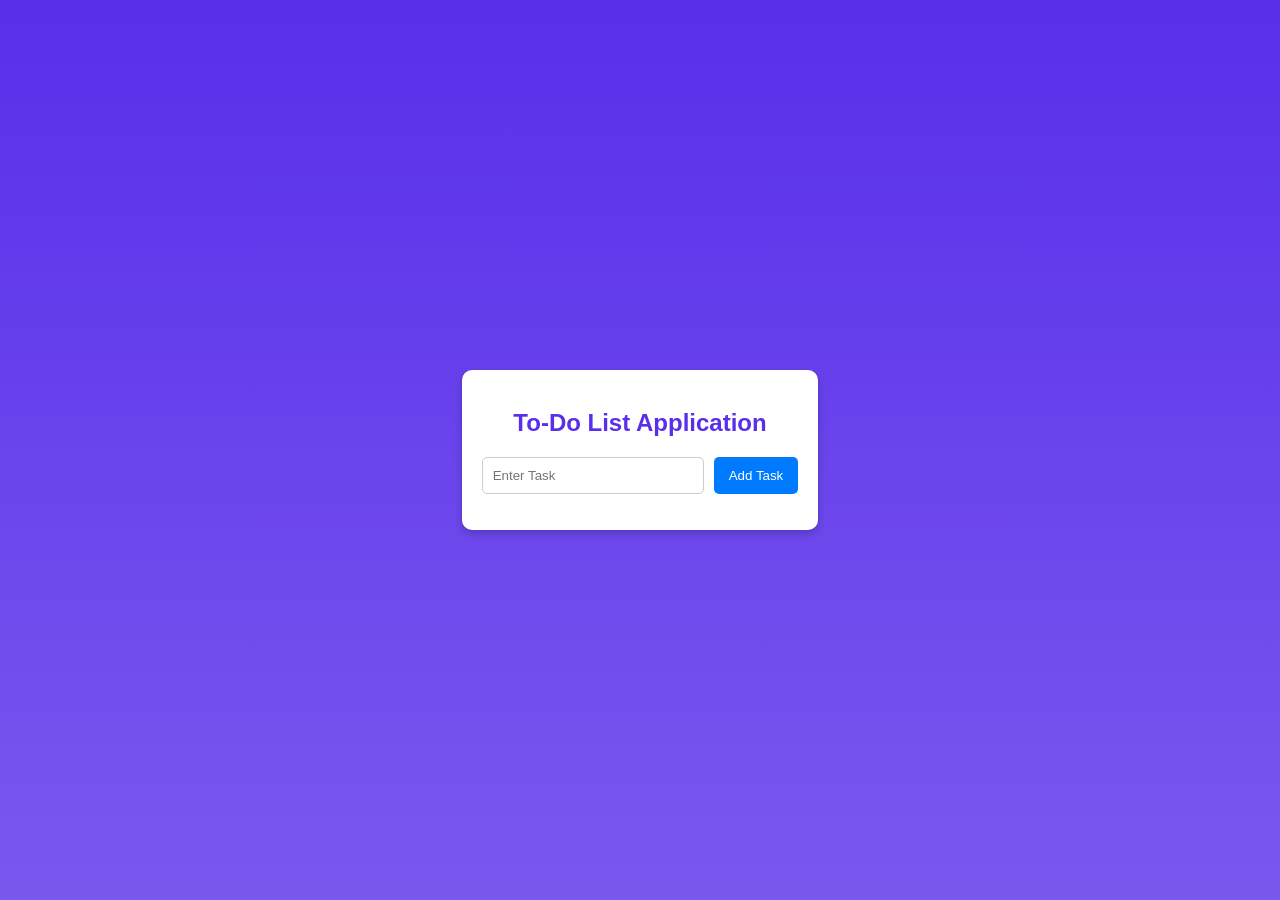
<file: Task-1/Index.html>
<!DOCTYPE html>
<html lang="en">

<head>
    <meta charset="UTF-8">
    <meta name="viewport" content="width=device-width, initial-scale=1.0">
    <link rel="stylesheet" href="Index.css">
    <script src="Index.js" defer></script>
    <title>To Do List Application</title>
</head>

<body>
    <div class="container">
        <div class="todo-app">
            <h2>To-Do List Application</h2>
            <div class="input-section">
                <input type="text" id="task" placeholder="Enter Task">
                <button id="add-task" onclick="AddTask()">Add Task</button>
            </div>
            <ul id="list-container">
                <!-- <li class="checked">Task 1</li>
                <li>Task 2</li>
                <li>Task 3</li> -->
            </ul>
        </div>
    </div>
</body>

</html>
</file>
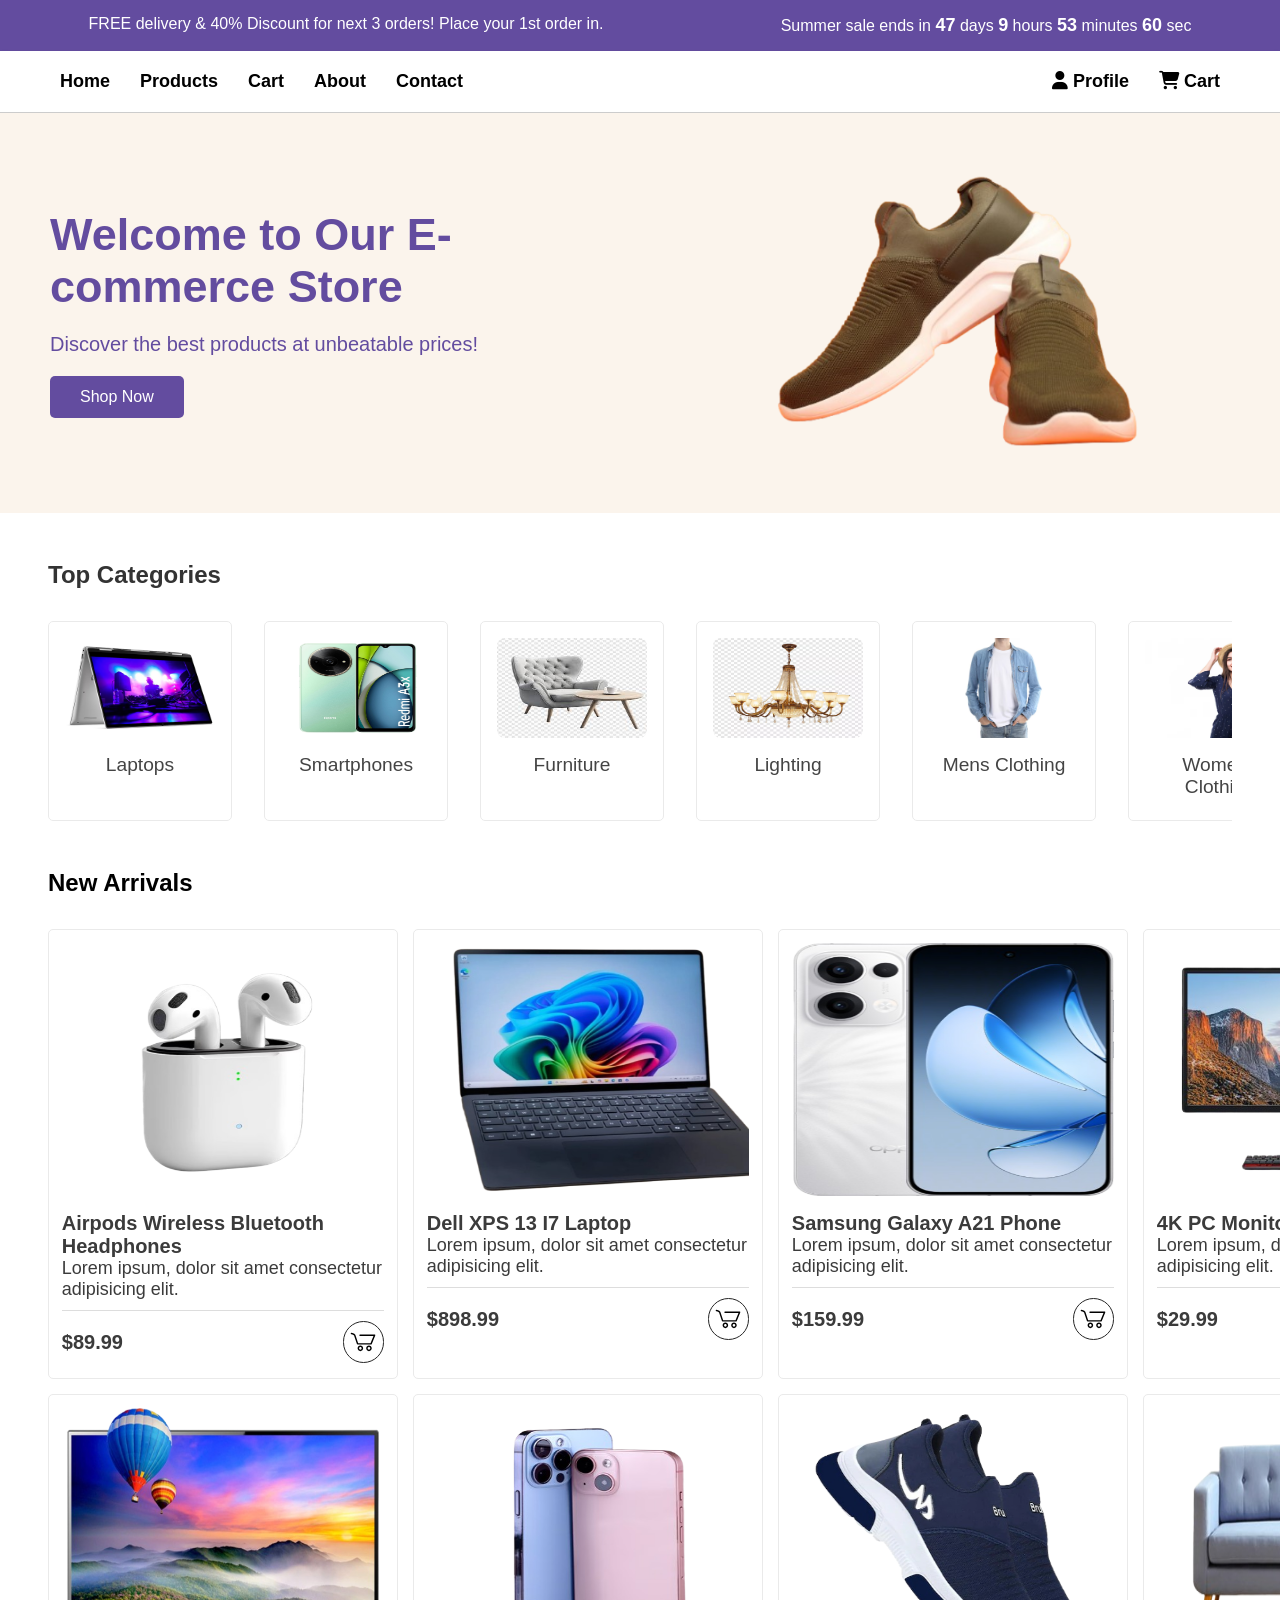
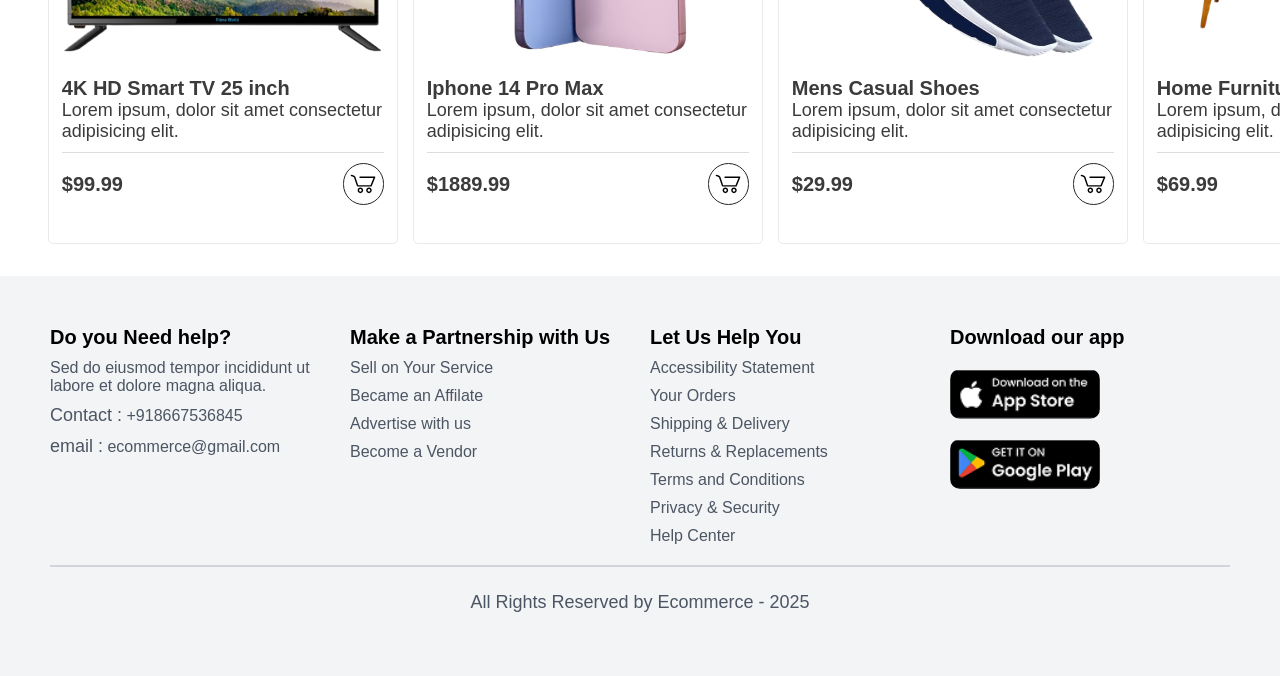
<file: Task-10/index.html>
<!DOCTYPE html>
<html lang="en">

<head>
    <meta charset="UTF-8">
    <meta name="viewport" content="width=device-width, initial-scale=1.0">
    <link rel="stylesheet" href="style.css">
    <link rel="stylesheet" href="https://cdnjs.cloudflare.com/ajax/libs/font-awesome/6.5.0/css/all.min.css">
    <title>Ecommerce Web Application</title>
</head>

<body>
    <header>
        <div class="header-container">
            <h1>FREE delivery & 40% Discount for next 3 orders! Place your 1st order in. </h1>
            <h1>Summer sale ends in <span>47</span> days <span>9</span> hours <span>53</span> minutes <span>60</span>
                sec </h1>
        </div>
    </header>
    <nav>
        <div class="menu-toggle" onclick="toggleMenu()">☰</div>
        <ul id="desktop-nav">
            <li><a href="./index.html">Home</a></li>
            <li><a href="./pages/product.html">Products</a></li>
            <li><a href="./pages/cart.html">Cart</a></li>
            <li><a href="./pages/aboutus.html">About </a></li>
            <li><a href="./pages/contactus.html">Contact</a></li>
        </ul>
        <ul class="user-menu">
            <li><a href="#"><i class="fa fa-user" aria-hidden="true"></i> Profile</a></li>
            <li><a href="./pages/cart.html"><i class="fa fa-shopping-cart" aria-hidden="true"></i> Cart</a></li>
        </ul>
        <div class="mobile-nav" id="mobileMenu">
            <a href="./index.html" onclick="closeMenu()">Home</a>
            <a href="./pages/product.html" onclick="closeMenu()">Products</a>
            <a href="./pages/cart.html" onclick="closeMenu()">Cart</a>
            <a href="./pages/aboutus.html" onclick="closeMenu()">About</a>
            <a href="./pages/contactus.html" onclick="closeMenu()">Contact</a>
        </div>
    </nav>
    <main>
        <div class="hero-section">
            <div class="hero-content-left">
                <h1>Welcome to Our E-commerce Store</h1>
                <p>Discover the best products at unbeatable prices!</p>
                <button>Shop Now</button>
            </div>
            <div class="hero-content-right">
                <img src="./assets/hero.png" alt="Hero Image">
            </div>
        </div>
        <div class="category-section">
            <h2>Top Categories</h2>
            <div class="top-categories" id="categoryContainer">
            </div>
        </div>
        <div class="new-product-section">
            <h2>New Arrivals</h2>
            <div class="new-products" id="new-product-container">
            </div>
        </div>
    </main>
    <footer>
        <div class="footer-container">
            <div class="footer-content-1">
                <h2>Do you Need help?</h2>
                <p>Sed do eiusmod tempor incididunt ut labore et dolore magna aliqua.</p>
                <p><span>Contact :</span> +918667536845</p>
                <p><span>email :</span> ecommerce@gmail.com</p>
            </div>
            <div class="footer-content-2">
                <h2>Make a Partnership with Us</h2>
                <p>Sell on Your Service</p>
                <p>Became an Affilate</p>
                <p>Advertise with us</p>
                <p>Become a Vendor</p>
            </div>
            <div class="footer-content-3">
                <h2>Let Us Help You</h2>
                <p>Accessibility Statement</p>
                <p>Your Orders</p>
                <p>Shipping & Delivery</p>
                <p>Returns & Replacements</p>
                <p>Terms and Conditions</p>
                <p>Privacy & Security</p>
                <p>Help Center</p>
            </div>
            <div class="footer-content-4">
                <h2>Download our app</h2>
                <div class="app-download">
                    <img src="./assets/ios.png" alt="App Store">
                    <img src="./assets/andriod.png" alt="Play Store">
                </div>
            </div>
        </div>
        <hr class="footer-divider">
        <p class="footer-copyright"> All Rights Reserved by Ecommerce - 2025</p>
    </footer>
    <script>
        function toggleMenu() {
            const menu = document.getElementById("mobileMenu");
            menu.style.display = menu.style.display === "flex" ? "none" : "flex";
        }
        function closeMenu() {
            document.getElementById('mobileMenu').style.display = 'none';
        }
    </script>

    <script type="module" src="script.js"></script>
</body>

</html>
</file>
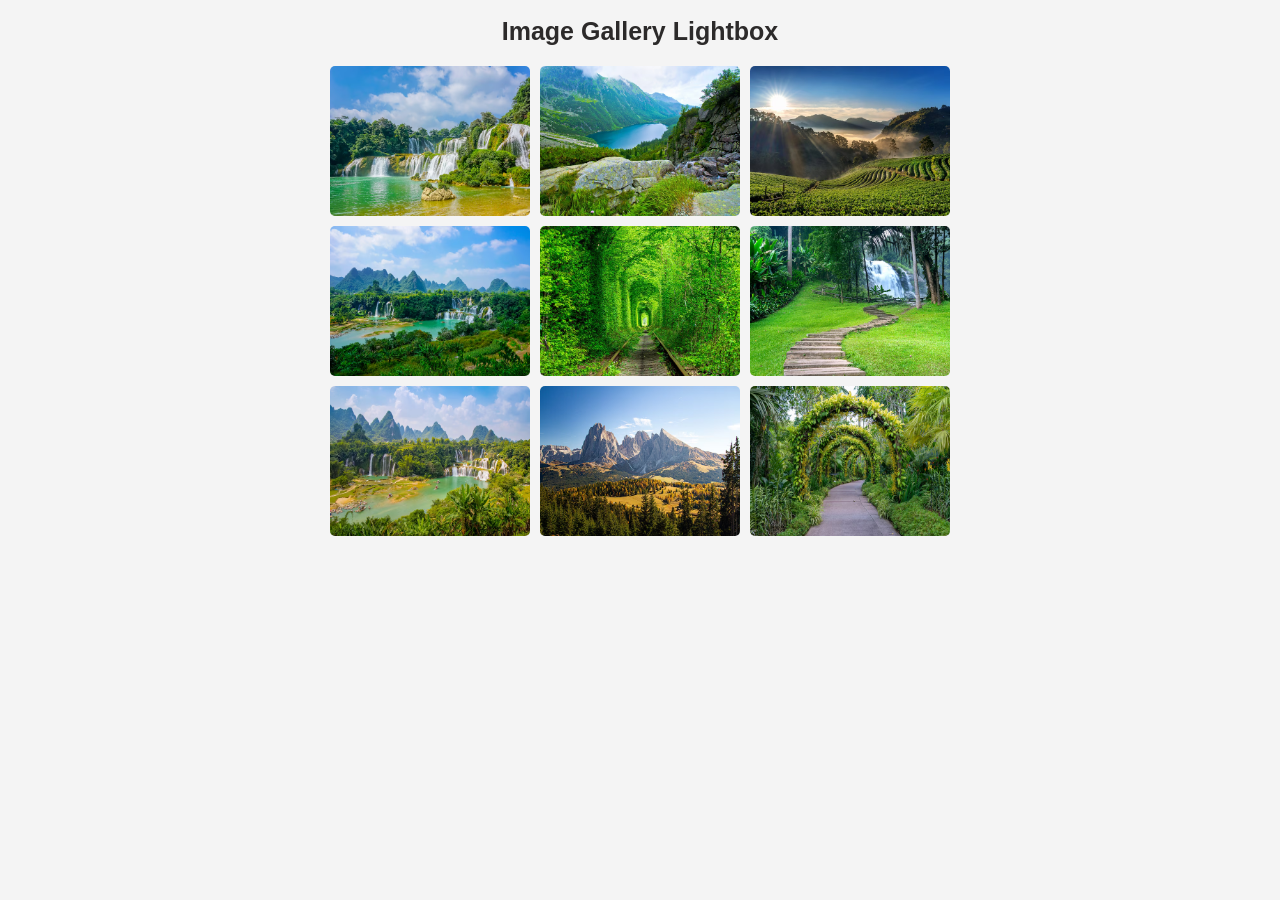
<file: Task-3/Index.html>
<!DOCTYPE html>
<html lang="en">

<head>
    <meta charset="UTF-8">
    <meta name="viewport" content="width=device-width, initial-scale=1.0">
    <title>Image Gallery Lightbox</title>
    <link rel="stylesheet" href="Style.css">
</head>

<body>

    <h1>Image Gallery Lightbox</h1>
    <div class="gallery">
        <img src="./assets/img1.png" class="thumbnail" alt="Image 1">
        <img src="./assets/img2.png" class="thumbnail" alt="Image 2">
        <img src="./assets/img3.png" class="thumbnail" alt="Image 3">
        <img src="./assets/img4.png" class="thumbnail" alt="Image 4">
        <img src="./assets/img5.png" class="thumbnail" alt="Image 5">
        <img src="./assets/img6.png" class="thumbnail" alt="Image 6">
        <img src="./assets/img7.png" class="thumbnail" alt="Image 7">
        <img src="./assets/img8.png" class="thumbnail" alt="Image 8">
        <img src="./assets/img9.png" class="thumbnail" alt="Image 9">
    </div>


    <div class="lightbox" id="lightbox">
        <span class="close">&times;</span>
        <img class="lightbox-content" id="lightbox-img">
    </div>

    <script src="Script.js"></script>
</body>

</html>
</file>
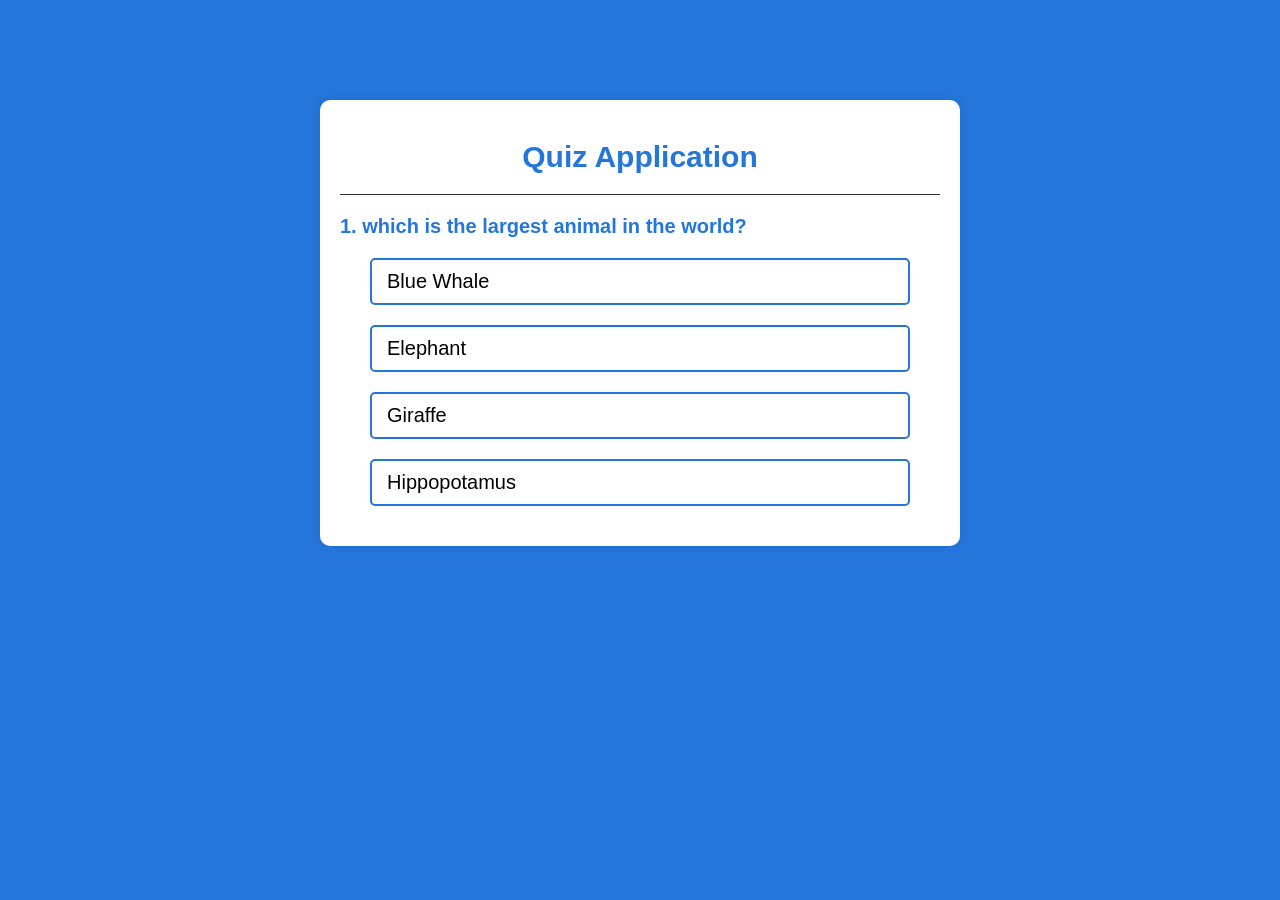
<file: Task-5/index.html>
<!DOCTYPE html>
<html lang="en">

<head>
    <meta charset="UTF-8">
    <meta name="viewport" content="width=device-width, initial-scale=1.0">
    <link rel="stylesheet" href="style.css">
    <title>Quiz Application</title>
</head>

<body>
    <div class="app">
        <h1>Quiz Application</h1>

        <div class="quiz">
            <h2 id="question">Sample questions?</h2>
            <div id="answer-btns">
                <button class="btn">answer 1</button>
                <button class="btn">answer 2</button>
                <button class="btn">answer 3</button>
                <button class="btn">answer 4</button>
            </div>
        </div>
        <button id="next-btn">Next</button>
    </div>
    <script src="script.js"></script>
</body>

</html>
</file>
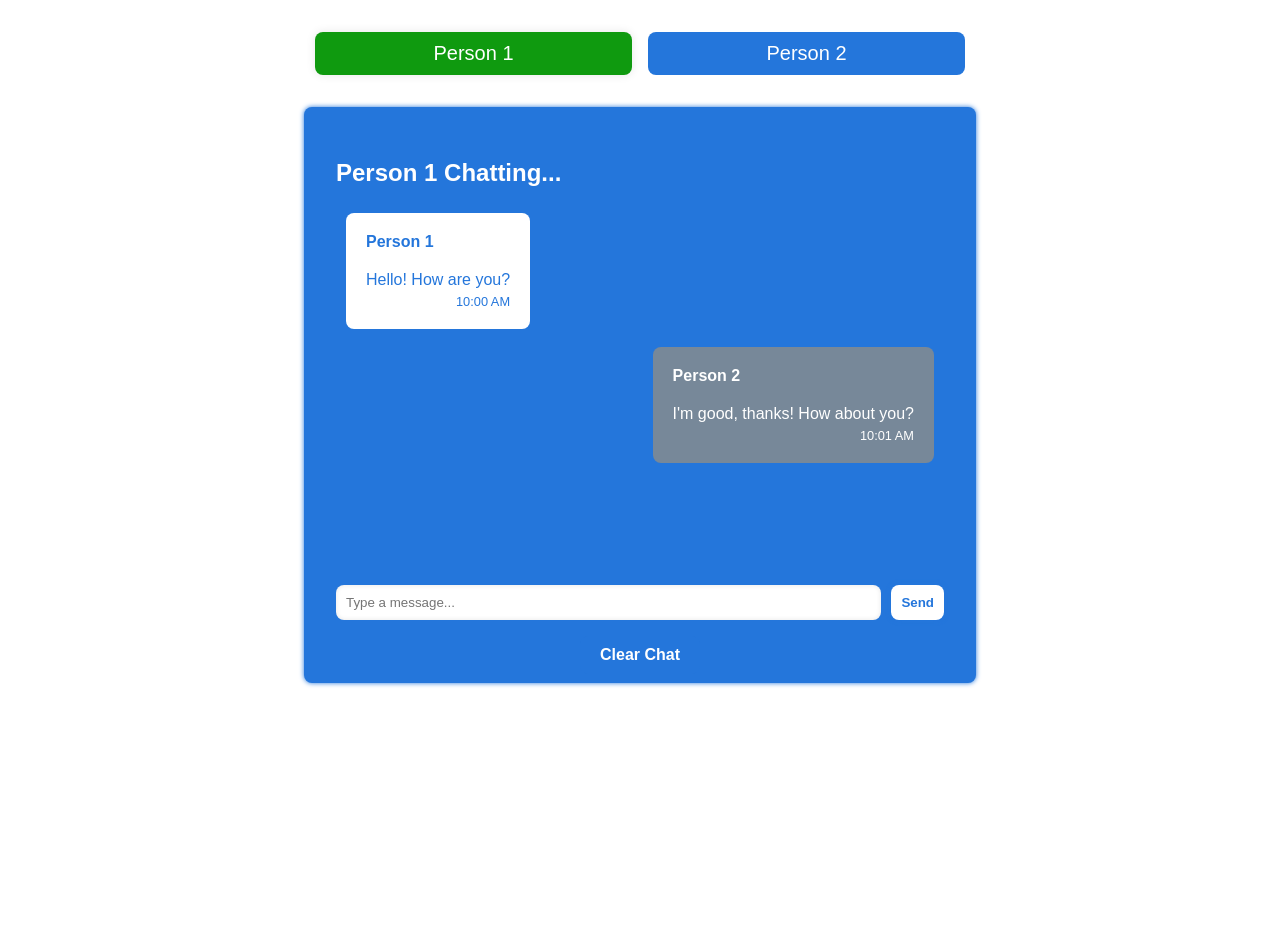
<file: Task-7/index.html>
<!DOCTYPE html>
<html lang="en">

<head>
    <meta charset="UTF-8">
    <meta name="viewport" content="width=device-width, initial-scale=1.0">
    <link rel="stylesheet" href="style.css">
    <title>Chat Application</title>
</head>

<body>

    <div class="contact-selector">
        <button class="button person-selector-button active-person" id="contact1-selector">Person 1</button>
        <button class="button person-selector-button" id="contact2-selector">Person 2</button>
    </div>
    <div class="chat-container">
        <h2 class="chat-header">Person 1 Chatting...</h2>
        <div class="chat-messages">
            <div class="message white-bg">
                <div class="message-sender">Person 1</div>
                <p class="message-text">Hello! How are you?</p>
                <span class="message-timestamp">10:00 AM</span>
            </div>
            <div class="message gray-bg">
                <div class="message-sender">Person 2</div>
                <p class="message-text">I'm good, thanks! How about you?</p>
                <span class="message-timestamp">10:01 AM</span>
            </div>
        </div>
        <form class="chat-input">
            <input type="text" class="chat-input-box" placeholder="Type a message..." required>
            <button type="submit" class="send-button">Send</button>
        </form>
        <button class="button clear-button">Clear Chat</button>
    </div>
    <script src="script.js"></script>
</body>

</html>
</file>
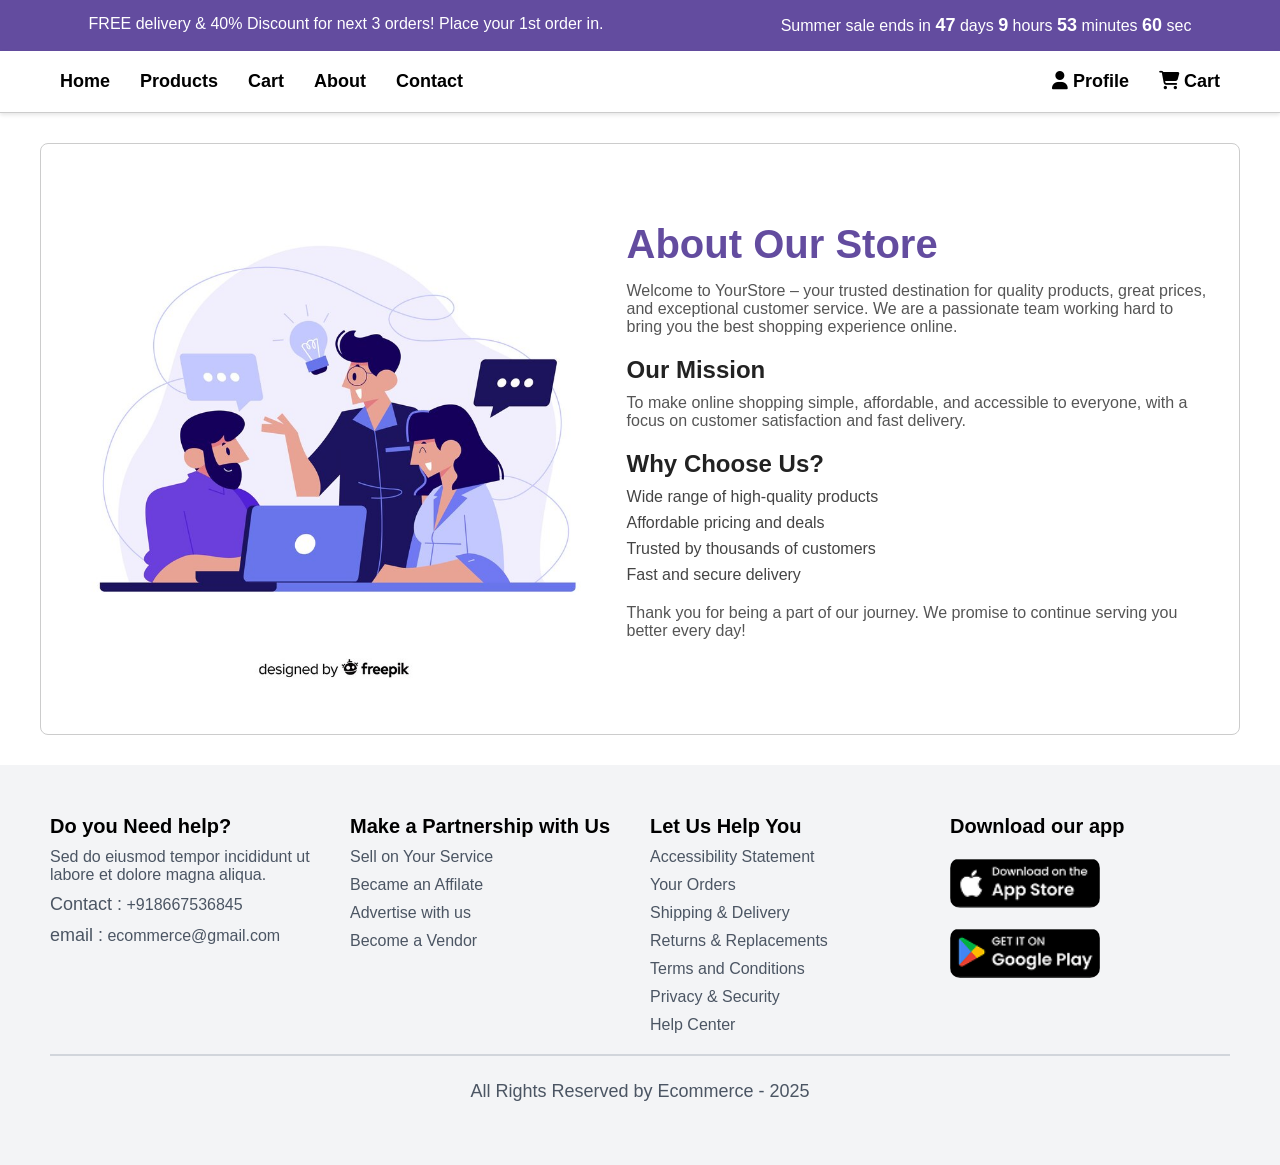
<file: Task-10/pages/aboutus.html>
<!DOCTYPE html>
<html lang="en">

<head>
    <meta charset="UTF-8">
    <meta name="viewport" content="width=device-width, initial-scale=1.0">
    <link rel="stylesheet" href="https://cdnjs.cloudflare.com/ajax/libs/font-awesome/6.5.0/css/all.min.css">
    <link rel="stylesheet" href="../styles/about.css">
    <title>About Us</title>
</head>

<body>
    <header>
        <div class="header-container">
            <h1>FREE delivery & 40% Discount for next 3 orders! Place your 1st order in. </h1>
            <h1>Summer sale ends in <span>47</span> days <span>9</span> hours <span>53</span> minutes <span>60</span>
                sec </h1>
        </div>
    </header>
    <nav>
        <div class="menu-toggle" onclick="toggleMenu()">☰</div>
        <ul id="desktop-nav">
            <li><a href="../index.html">Home</a></li>
            <li><a href="./product.html">Products</a></li>
            <li><a href="./cart.html">Cart</a></li>
            <li><a href="./aboutus.html">About</a></li>
            <li><a href="./contactus.html">Contact</a></li>

        </ul>
        <ul class="user-menu">
            <li><a href="#"><i class="fa fa-user" aria-hidden="true"></i> Profile</a></li>
            <li><a href="./cart.html"><i class="fa fa-shopping-cart" aria-hidden="true"></i> Cart</a></li>
        </ul>
        <div class="mobile-nav" id="mobileMenu">
            <a href="../index.html" onclick="closeMenu()">Home</a>
            <a href="./product.html" onclick="closeMenu()">Products</a>
            <a href="./cart.html" onclick="closeMenu()">Cart</a>
            <a href="./aboutus.html" onclick="closeMenu()">About</a>
            <a href="./contactus.html" onclick="closeMenu()">Contact</a>

        </div>
    </nav>
    <main>
        <section class="about-section">
            <div class="about-container">
                <div class="about-image">
                    <img src="../assets/about.png" alt="About Us Image" />
                </div>

                <div class="about-content">
                    <h1>About Our Store</h1>
                    <p>Welcome to YourStore – your trusted destination for quality products, great prices, and
                        exceptional customer service. We are a passionate team working hard to bring you the best
                        shopping experience online.</p>

                    <h2>Our Mission</h2>
                    <p>To make online shopping simple, affordable, and accessible to everyone, with a focus on customer
                        satisfaction and fast delivery.</p>

                    <h2>Why Choose Us?</h2>
                    <ul>
                        <li> Wide range of high-quality products</li>
                        <li>Affordable pricing and deals</li>
                        <li>Trusted by thousands of customers</li>
                        <li>Fast and secure delivery</li>
                    </ul>

                    <p>Thank you for being a part of our journey. We promise to continue serving you better every day!
                    </p>
                </div>
            </div>
        </section>
    </main>
    <footer>
        <div class="footer-container">
            <div class="footer-content-1">
                <h2>Do you Need help?</h2>
                <p>Sed do eiusmod tempor incididunt ut labore et dolore magna aliqua.</p>
                <p><span>Contact :</span> +918667536845</p>
                <p><span>email :</span> ecommerce@gmail.com</p>
            </div>
            <div class="footer-content-2">
                <h2>Make a Partnership with Us</h2>
                <p>Sell on Your Service</p>
                <p>Became an Affilate</p>
                <p>Advertise with us</p>
                <p>Become a Vendor</p>
            </div>
            <div class="footer-content-3">
                <h2>Let Us Help You</h2>
                <p>Accessibility Statement</p>
                <p>Your Orders</p>
                <p>Shipping & Delivery</p>
                <p>Returns & Replacements</p>
                <p>Terms and Conditions</p>
                <p>Privacy & Security</p>
                <p>Help Center</p>
            </div>
            <div class="footer-content-4">
                <h2>Download our app</h2>
                <div class="app-download">
                    <img src="../assets/ios.png" alt="App Store">
                    <img src="../assets/andriod.png" alt="Play Store">
                </div>
            </div>
        </div>
        <hr class="footer-divider">
        <p class="footer-copyright"> All Rights Reserved by Ecommerce - 2025</p>
    </footer>
    <script>
        function toggleMenu() {
            const menu = document.getElementById("mobileMenu");
            menu.style.display = menu.style.display === "flex" ? "none" : "flex";
        }
        function closeMenu() {
            document.getElementById('mobileMenu').style.display = 'none';
        }
    </script>

</body>

</html>
</file>
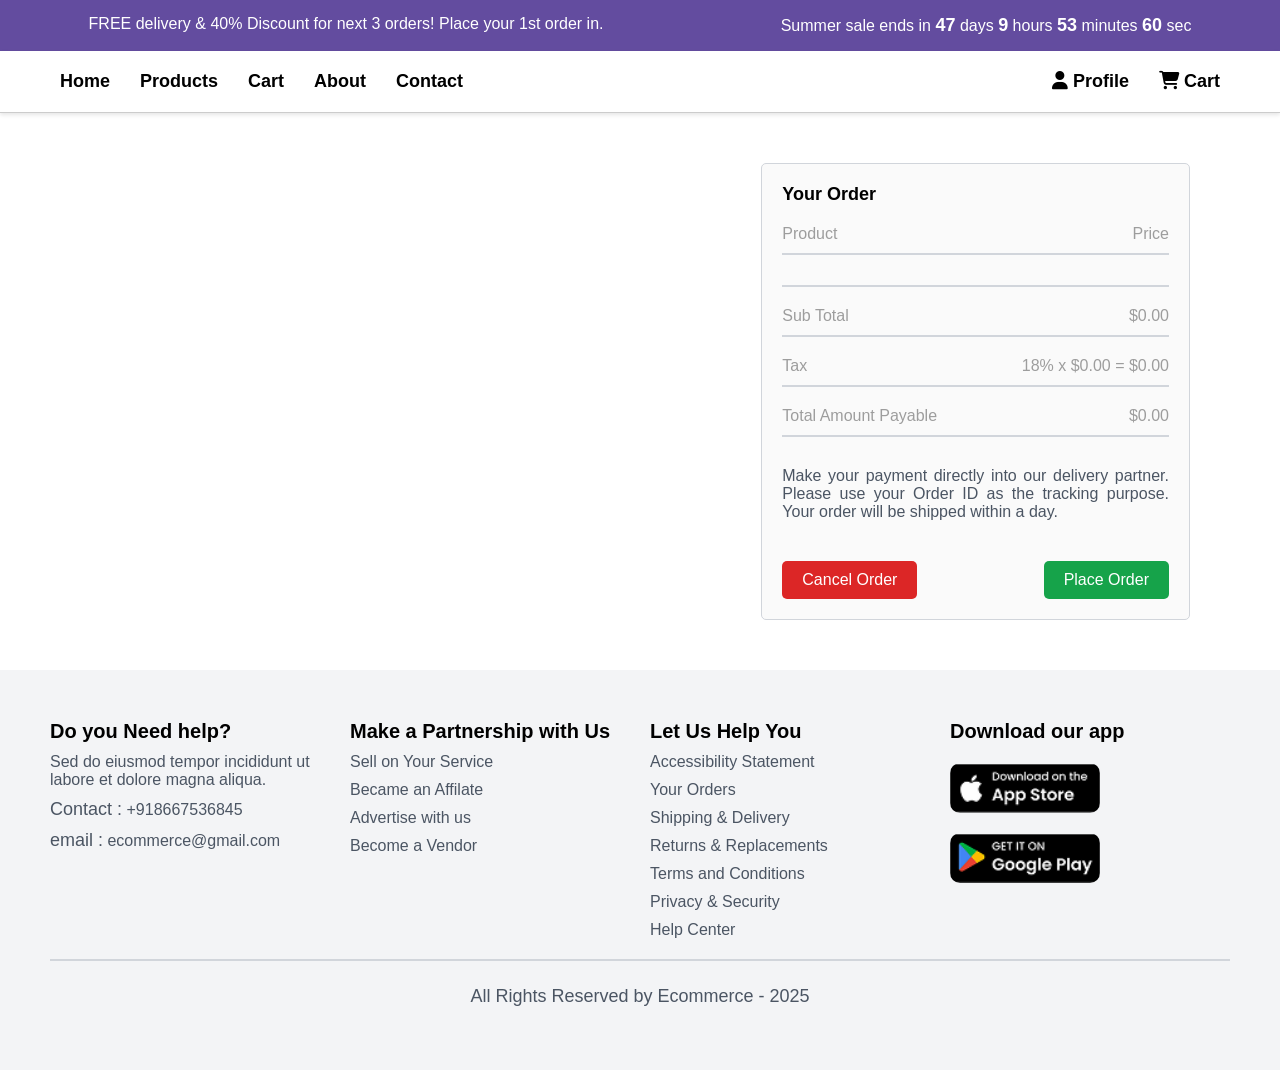
<file: Task-10/pages/cart.html>
<!DOCTYPE html>
<html lang="en">

<head>
    <meta charset="UTF-8">
    <meta name="viewport" content="width=device-width, initial-scale=1.0">
    <link rel="stylesheet" href="https://cdnjs.cloudflare.com/ajax/libs/font-awesome/6.5.0/css/all.min.css">
    <link rel="stylesheet" href="../styles/cart.css">
    <title>Cart Items</title>
</head>

<body>
    <header>
        <div class="header-container">
            <h1>FREE delivery & 40% Discount for next 3 orders! Place your 1st order in. </h1>
            <h1>Summer sale ends in <span>47</span> days <span>9</span> hours <span>53</span> minutes <span>60</span>
                sec </h1>
        </div>
    </header>
    <nav>
        <div class="menu-toggle" onclick="toggleMenu()">☰</div>
        <ul id="desktop-nav">
            <li><a href="../index.html">Home</a></li>
            <li><a href="./product.html">Products</a></li>
            <li><a href="./cart.html">Cart</a></li>
            <li><a href="./aboutus.html">About</a></li>
            <li><a href="./contactus.html">Contact</a></li>

        </ul>
        <ul class="user-menu">
            <li><a href="#"><i class="fa fa-user" aria-hidden="true"></i> Profile</a></li>
            <li><a href="./cart.html"><i class="fa fa-shopping-cart" aria-hidden="true"></i> Cart</a></li>
        </ul>
        <div class="mobile-nav" id="mobileMenu">
            <a href="../index.html" onclick="closeMenu()">Home</a>
            <a href="./product.html" onclick="closeMenu()">Products</a>
            <a href="./cart.html" onclick="closeMenu()">Cart</a>
            <a href="./aboutus.html" onclick="closeMenu()">About</a>
            <a href="./contactus.html" onclick="closeMenu()">Contact</a>

        </div>
    </nav>
    <main>
        <div class="cart-item-container">
            <div class="cart-items">
                <div class="cart-item-products">
                    <div class="cart-item-thumbnail">
                        <img src="../assets/hero.png" alt="Cart Item 1">
                    </div>
                    <div class="cart-item-details">
                        <h2>Mens Casual Shoes</h2>
                        <p>Lorem ipsum dolor sit amet consectetur adipisicing elit. Sunt debitis delectus deleniti,
                            omnis dolore illo quaerat vero placeat ut accusamus expedita ipsam quos ullam commodi porro
                            similique voluptatibus labore. Est.</p>
                        <h3>$100</h3>
                        <button class="remove-button">Remove</button>
                        <button class="buy-button">Buy Now</button>

                    </div>
                </div>
            </div>

            <div class="cart-items-billing">
                <h2>Your Order</h2>
                <div class="products-heading">
                    <h3>Product</h3>
                    <h3>Price</h3>
                </div>
                <hr class="cart-divider">
                <div class="cart-product-items">
                    <div class="cart-product-item-name">
                        <h4>Mens Casual Shoes</h4>
                        <h4>$100</h4>
                    </div>
                    <div class="cart-product-item-name">
                        <h4>Mens Casual Shoes</h4>
                        <h4>$100</h4>
                    </div>
                </div>
                <hr class="cart-divider">
                <div class="cart-product-total">
                    <h3>Sub Total</h3>
                    <h3>$200</h3>
                </div>
                <hr class="cart-divider">
                <div class="cart-product-total">
                    <h3>Tax</h3>
                    <h3>18%x200 = $38</h3>
                </div>
                <hr class="cart-divider">
                <div class="cart-product-total">
                    <h3>Total Amount Payable</h3>
                    <h3>$238</h3>
                </div>
                <hr class="cart-divider">
                <p class="disclaimer">Make your payment directly into our delivery partner. Please
                    use your Order ID as the tracking purpose. Your order
                    will be shipped within a day.</p>
                <div class="cart-buttons">
                    <button class="cancel-order" onclick="CancelOrder()">Cancel Order</button>
                    <button class="place-order" onclick="PlaceOrder()">Place Order</button>
                </div>
            </div>

        </div>
    </main>
    <footer>
        <div class="footer-container">
            <div class="footer-content-1">
                <h2>Do you Need help?</h2>
                <p>Sed do eiusmod tempor incididunt ut labore et dolore magna aliqua.</p>
                <p><span>Contact :</span> +918667536845</p>
                <p><span>email :</span> ecommerce@gmail.com</p>
            </div>
            <div class="footer-content-2">
                <h2>Make a Partnership with Us</h2>
                <p>Sell on Your Service</p>
                <p>Became an Affilate</p>
                <p>Advertise with us</p>
                <p>Become a Vendor</p>
            </div>
            <div class="footer-content-3">
                <h2>Let Us Help You</h2>
                <p>Accessibility Statement</p>
                <p>Your Orders</p>
                <p>Shipping & Delivery</p>
                <p>Returns & Replacements</p>
                <p>Terms and Conditions</p>
                <p>Privacy & Security</p>
                <p>Help Center</p>
            </div>
            <div class="footer-content-4">
                <h2>Download our app</h2>
                <div class="app-download">
                    <img src="../assets/ios.png" alt="App Store">
                    <img src="../assets/andriod.png" alt="Play Store">
                </div>
            </div>
        </div>
        <hr class="footer-divider">
        <p class="footer-copyright"> All Rights Reserved by Ecommerce - 2025</p>
    </footer>
    <script>
        function toggleMenu() {
            const menu = document.getElementById("mobileMenu");
            menu.style.display = menu.style.display === "flex" ? "none" : "flex";
        }
        function closeMenu() {
            document.getElementById('mobileMenu').style.display = 'none';
        }

        function CancelOrder() {
            const cancelButton = document.querySelector('.cancel-order');
            cancelButton.addEventListener('click', () => {
                localStorage.clear();
                alert('Your order has been cancelled!');
            });
        }
        function PlaceOrder() {
            const placeButton = document.querySelector('.place-order');
            placeButton.addEventListener('click', () => {
                alert('Your order has been placed!');
            });
        }
    </script>
    <script src="../script/cart.js"></script>
</body>

</html>
</file>
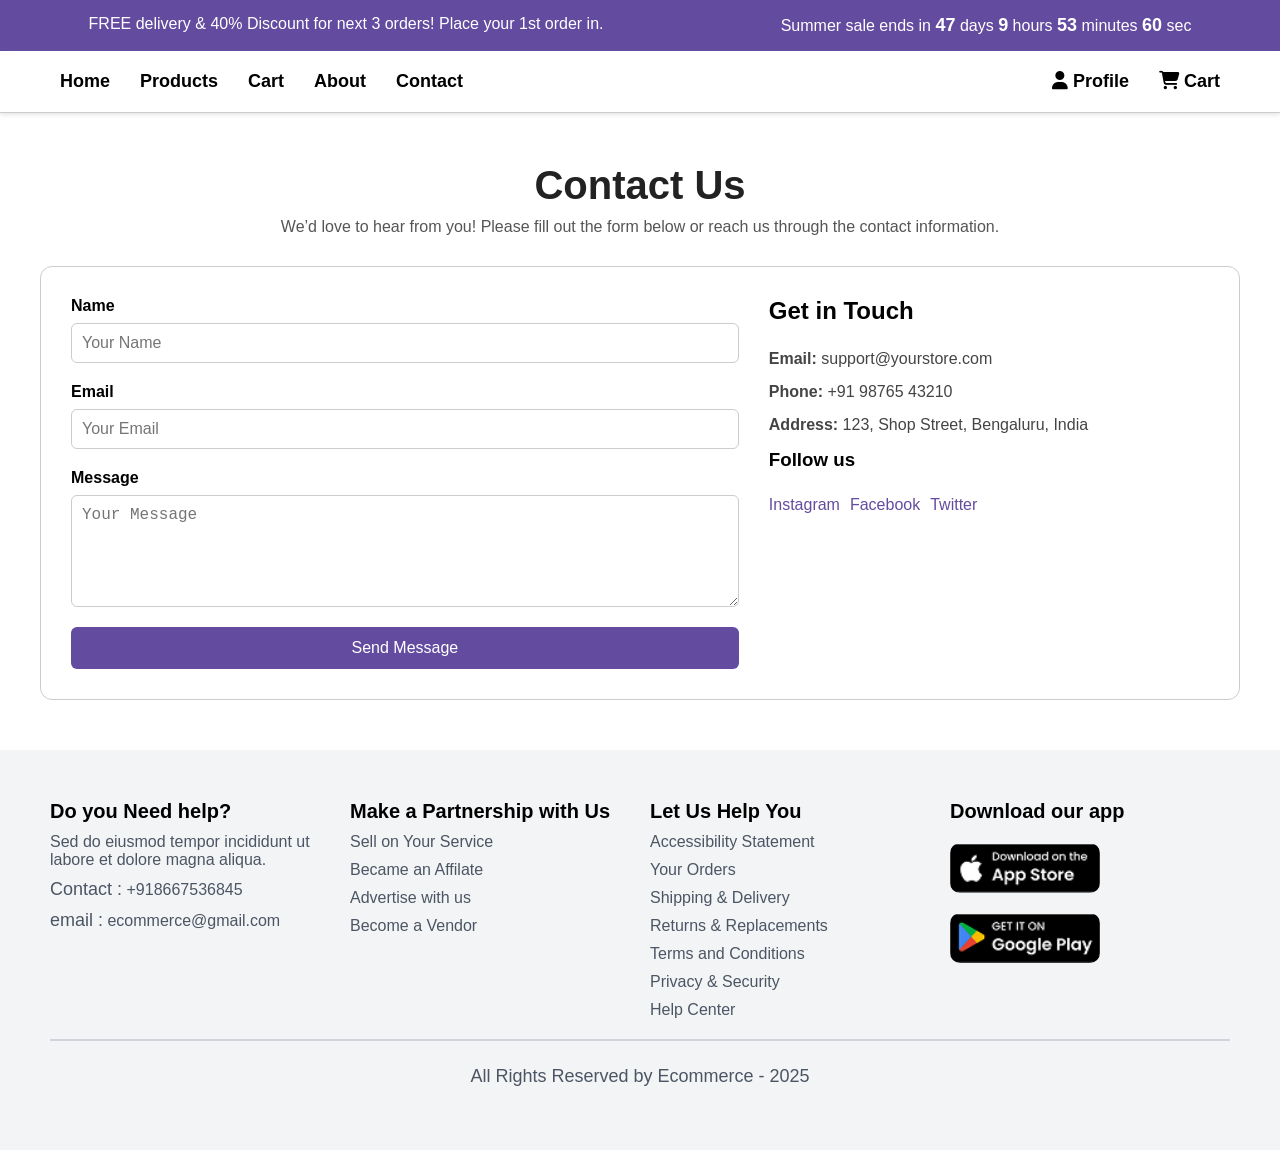
<file: Task-10/pages/contactus.html>
<!DOCTYPE html>
<html lang="en">

<head>
    <meta charset="UTF-8">
    <meta name="viewport" content="width=device-width, initial-scale=1.0">
    <link rel="stylesheet" href="https://cdnjs.cloudflare.com/ajax/libs/font-awesome/6.5.0/css/all.min.css">
    <link rel="stylesheet" href="../styles/contact.css">
    <title>Contact Us</title>
</head>

<body>
    <header>
        <div class="header-container">
            <h1>FREE delivery & 40% Discount for next 3 orders! Place your 1st order in. </h1>
            <h1>Summer sale ends in <span>47</span> days <span>9</span> hours <span>53</span> minutes <span>60</span>
                sec </h1>
        </div>
    </header>
    <nav>
        <div class="menu-toggle" onclick="toggleMenu()">☰</div>
        <ul id="desktop-nav">
            <li><a href="../index.html">Home</a></li>
            <li><a href="./product.html">Products</a></li>
            <li><a href="./cart.html">Cart</a></li>
            <li><a href="./aboutus.html">About</a></li>
            <li><a href="./contactus.html">Contact</a></li>

        </ul>
        <ul class="user-menu">
            <li><a href="#"><i class="fa fa-user" aria-hidden="true"></i> Profile</a></li>
            <li><a href="./cart.html"><i class="fa fa-shopping-cart" aria-hidden="true"></i> Cart</a></li>
        </ul>
        <div class="mobile-nav" id="mobileMenu">
            <a href="../index.html" onclick="closeMenu()">Home</a>
            <a href="./product.html" onclick="closeMenu()">Products</a>
            <a href="./cart.html" onclick="closeMenu()">Cart</a>
            <a href="./aboutus.html" onclick="closeMenu()">About</a>
            <a href="./contactus.html" onclick="closeMenu()">Contact</a>
        </div>
    </nav>
    <main>
        <section class="contact-section">
            <div class="contact-us-heading">
                <h1>Contact Us</h1>
                <p>We’d love to hear from you! Please fill out the form below or reach us through the contact
                    information.</p>
            </div>

            <div class="contact-container">
                <div class="contact-form">
                    <form>
                        <label for="name">Name</label>
                        <input type="text" id="name" placeholder="Your Name" required>

                        <label for="email">Email</label>
                        <input type="email" id="email" placeholder="Your Email" required>

                        <label for="message">Message</label>
                        <textarea id="message" rows="5" placeholder="Your Message" required></textarea>

                        <button type="submit">Send Message</button>
                    </form>
                </div>

                <div class="contact-info">
                    <h2>Get in Touch</h2>
                    <p><strong>Email:</strong> support@yourstore.com</p>
                    <p><strong>Phone:</strong> +91 98765 43210</p>
                    <p><strong>Address:</strong> 123, Shop Street, Bengaluru, India</p>
                    <h3>Follow us</h3>
                    <div class="social-links">
                        <a href="#">Instagram</a>
                        <a href="#">Facebook</a>
                        <a href="#">Twitter</a>
                    </div>
                </div>
            </div>
        </section>
    </main>
    <footer>
        <div class="footer-container">
            <div class="footer-content-1">
                <h2>Do you Need help?</h2>
                <p>Sed do eiusmod tempor incididunt ut labore et dolore magna aliqua.</p>
                <p><span>Contact :</span> +918667536845</p>
                <p><span>email :</span> ecommerce@gmail.com</p>
            </div>
            <div class="footer-content-2">
                <h2>Make a Partnership with Us</h2>
                <p>Sell on Your Service</p>
                <p>Became an Affilate</p>
                <p>Advertise with us</p>
                <p>Become a Vendor</p>
            </div>
            <div class="footer-content-3">
                <h2>Let Us Help You</h2>
                <p>Accessibility Statement</p>
                <p>Your Orders</p>
                <p>Shipping & Delivery</p>
                <p>Returns & Replacements</p>
                <p>Terms and Conditions</p>
                <p>Privacy & Security</p>
                <p>Help Center</p>
            </div>
            <div class="footer-content-4">
                <h2>Download our app</h2>
                <div class="app-download">
                    <img src="../assets/ios.png" alt="App Store">
                    <img src="../assets/andriod.png" alt="Play Store">
                </div>
            </div>
        </div>
        <hr class="footer-divider">
        <p class="footer-copyright"> All Rights Reserved by Ecommerce - 2025</p>
    </footer>
    <script>
        function toggleMenu() {
            const menu = document.getElementById("mobileMenu");
            menu.style.display = menu.style.display === "flex" ? "none" : "flex";
        }
        function closeMenu() {
            document.getElementById('mobileMenu').style.display = 'none';
        }
    </script>

</body>

</html>
</file>
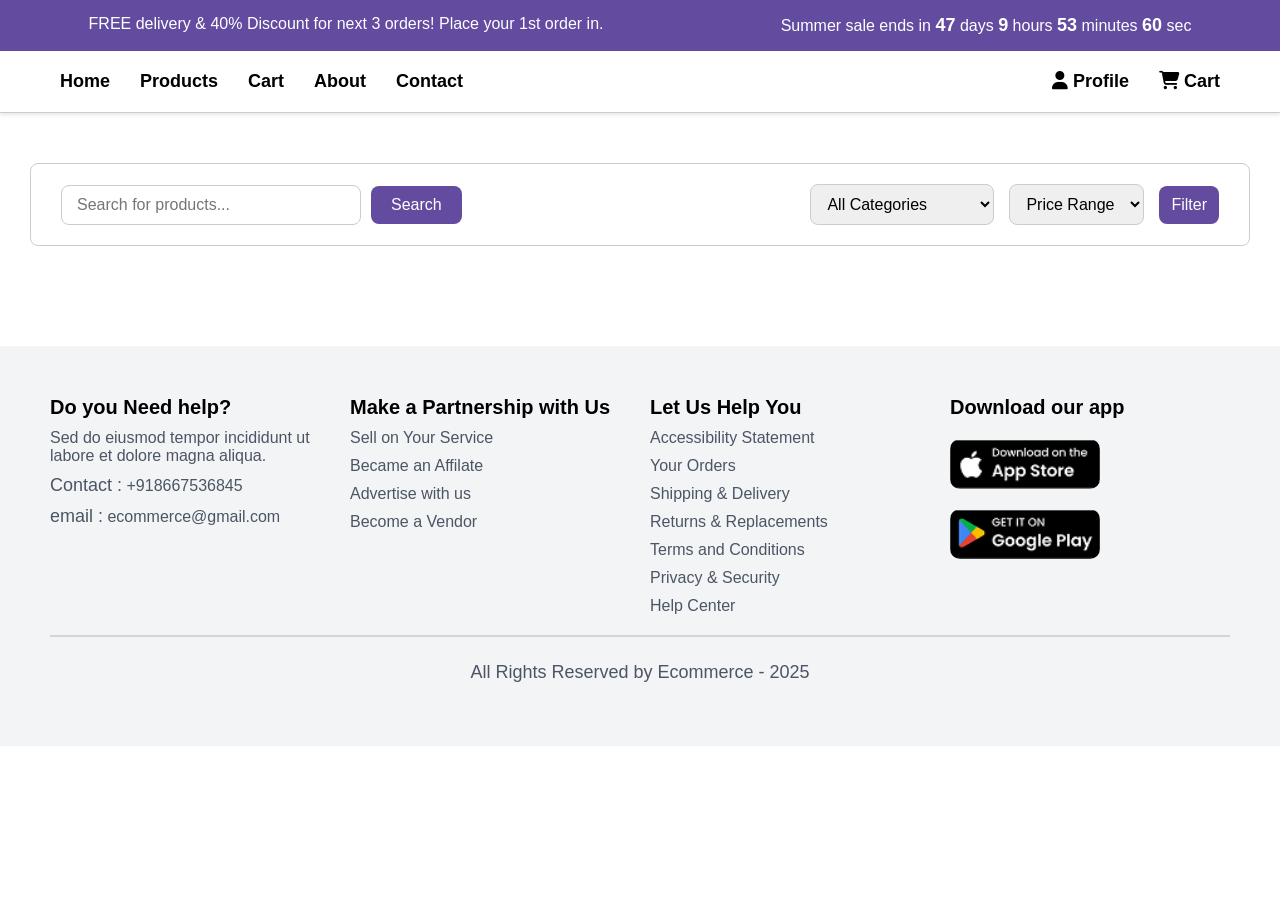
<file: Task-10/pages/product.html>
<!DOCTYPE html>
<html lang="en">

<head>
    <meta charset="UTF-8">
    <meta name="viewport" content="width=device-width, initial-scale=1.0">
    <link rel="stylesheet" href="https://cdnjs.cloudflare.com/ajax/libs/font-awesome/6.5.0/css/all.min.css">
    <link rel="stylesheet" href="../styles/products.css">
    <title>View Products</title>
</head>

<body>
    <header>
        <div class="header-container">
            <h1>FREE delivery & 40% Discount for next 3 orders! Place your 1st order in. </h1>
            <h1>Summer sale ends in <span>47</span> days <span>9</span> hours <span>53</span> minutes <span>60</span>
                sec </h1>
        </div>
    </header>
    <nav>
        <div class="menu-toggle" onclick="toggleMenu()">☰</div>
        <ul id="desktop-nav">
            <li><a href="../index.html">Home</a></li>
            <li><a href="./product.html">Products</a></li>
            <li><a href="./cart.html">Cart</a></li>
            <li><a href="./aboutus.html">About</a></li>
            <li><a href="./contactus.html">Contact</a></li>

        </ul>
        <ul class="user-menu">
            <li><a href="#"><i class="fa fa-user" aria-hidden="true"></i> Profile</a></li>
            <li><a href="./cart.html"><i class="fa fa-shopping-cart" aria-hidden="true"></i> Cart</a></li>
        </ul>
        <div class="mobile-nav" id="mobileMenu">
            <a href="../index.html" onclick="closeMenu()">Home</a>
            <a href="./product.html" onclick="closeMenu()">Products</a>
            <a href="./cart.html" onclick="closeMenu()">Cart</a>
            <a href="./aboutus.html" onclick="closeMenu()">About</a>
            <a href="./contactus.html" onclick="closeMenu()">Contact</a>

        </div>
    </nav>
    <main>
        <div class="search-filter-box">
            <div class="search-bar">
                <input type="text" placeholder="Search for products..." id="searchInput">
                <button type="button" id="searchButton">Search</button>
            </div>
            <div class="filter-options">
                <select id="categoryFilter">
                    <option value="">All Categories</option>
                    <option value="laptops">Laptops</option>
                    <option value="smartphones">Smartphones</option>
                    <option value="furniture">Furniture</option>
                    <option value="lighting">Lighting</option>
                    <option value="mens">Mens Collection</option>
                    <option value="womens">Womens Collection</option>
                    <option value="fragrances">Fragrances</option>
                    <option value="shoes">Shoes</option>
                </select>
                <select id="priceFilter">
                    <option value="">Price Range</option>
                    <option value="low-to-high">Low to High</option>
                    <option value="high-to-low">High to Low</option>
                </select>
                <button type="button" id="filterButton">Filter</button>
            </div>
        </div>
        <div class="list-products" id="productList">
            
        </div>
    </main>
    <footer>
        <div class="footer-container">
            <div class="footer-content-1">
                <h2>Do you Need help?</h2>
                <p>Sed do eiusmod tempor incididunt ut labore et dolore magna aliqua.</p>
                <p><span>Contact :</span> +918667536845</p>
                <p><span>email :</span> ecommerce@gmail.com</p>
            </div>
            <div class="footer-content-2">
                <h2>Make a Partnership with Us</h2>
                <p>Sell on Your Service</p>
                <p>Became an Affilate</p>
                <p>Advertise with us</p>
                <p>Become a Vendor</p>
            </div>
            <div class="footer-content-3">
                <h2>Let Us Help You</h2>
                <p>Accessibility Statement</p>
                <p>Your Orders</p>
                <p>Shipping & Delivery</p>
                <p>Returns & Replacements</p>
                <p>Terms and Conditions</p>
                <p>Privacy & Security</p>
                <p>Help Center</p>
            </div>
            <div class="footer-content-4">
                <h2>Download our app</h2>
                <div class="app-download">
                    <img src="../assets/ios.png" alt="App Store">
                    <img src="../assets/andriod.png" alt="Play Store">
                </div>
            </div>
        </div>
        <hr class="footer-divider">
        <p class="footer-copyright"> All Rights Reserved by Ecommerce - 2025</p>
    </footer>
    <script>
        function toggleMenu() {
            const menu = document.getElementById("mobileMenu");
            menu.style.display = menu.style.display === "flex" ? "none" : "flex";
        }
        function closeMenu() {
            document.getElementById('mobileMenu').style.display = 'none';
        }
    </script>
    <script src="../script/products.js"></script>
</body>

</html>
</file>
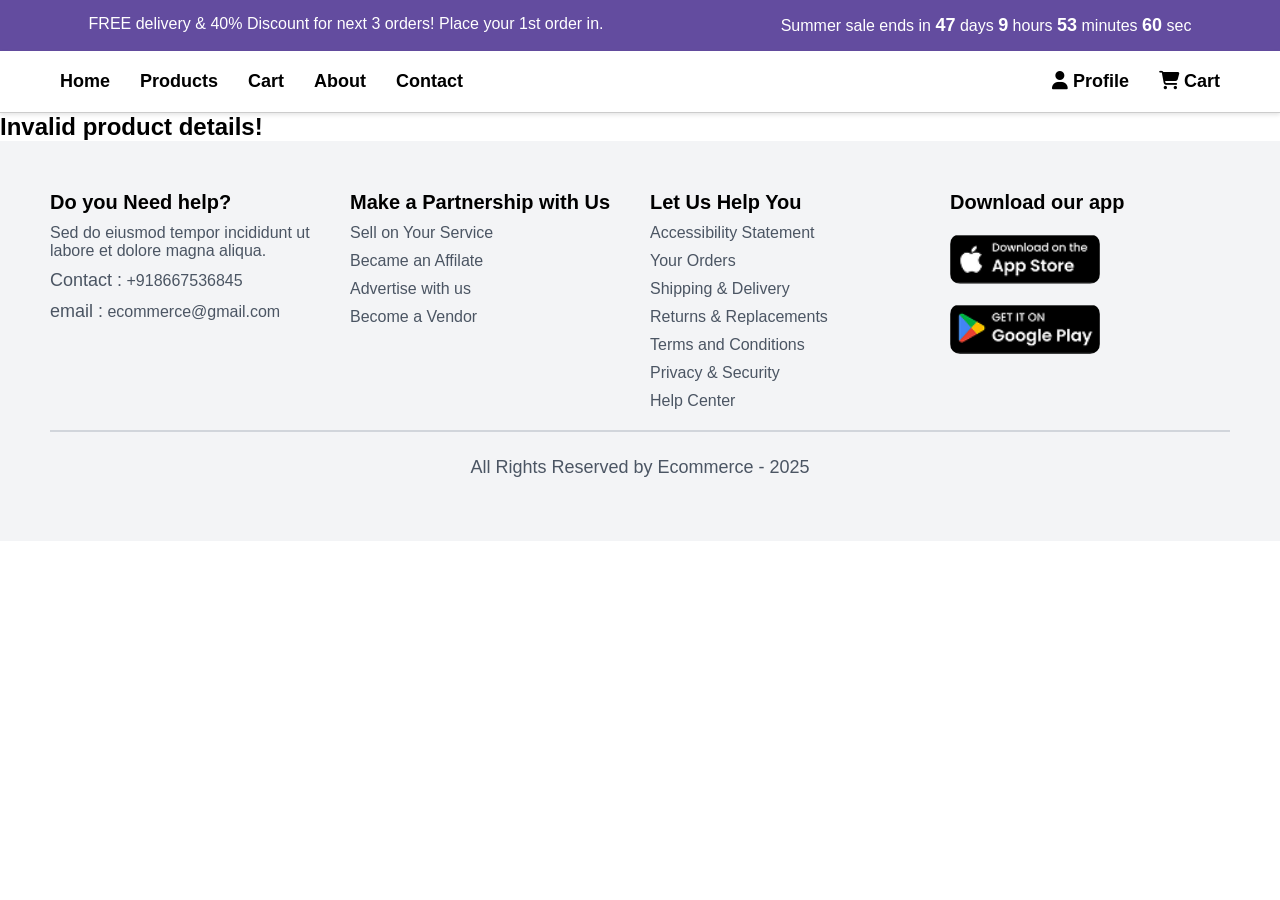
<file: Task-10/pages/view-product.html>
<!DOCTYPE html>
<html lang="en">

<head>
    <meta charset="UTF-8">
    <meta name="viewport" content="width=device-width, initial-scale=1.0">
    <link rel="stylesheet" href="../styles/view-product.css">
    <link rel="stylesheet" href="https://cdnjs.cloudflare.com/ajax/libs/font-awesome/6.4.0/css/all.min.css" />
    <title>View Products</title>
</head>

<body>
    <header>
        <div class="header-container">
            <h1>FREE delivery & 40% Discount for next 3 orders! Place your 1st order in. </h1>
            <h1>Summer sale ends in <span>47</span> days <span>9</span> hours <span>53</span> minutes <span>60</span>
                sec </h1>
        </div>
    </header>
    <nav>
        <div class="menu-toggle" onclick="toggleMenu()">☰</div>
        <ul id="desktop-nav">
            <li><a href="../index.html">Home</a></li>
            <li><a href="./product.html">Products</a></li>
            <li><a href="./cart.html">Cart</a></li>
            <li><a href="./aboutus.html">About</a></li>
            <li><a href="./contactus.html">Contact</a></li>
        </ul>
        <ul class="user-menu">
            <li><a href="#"><i class="fa fa-user" aria-hidden="true"></i> Profile</a></li>
            <li><a href="./cart.html"><i class="fa fa-shopping-cart" aria-hidden="true"></i> Cart</a></li>
        </ul>
        <div class="mobile-nav" id="mobileMenu">
            <a href="../index.html" onclick="closeMenu()">Home</a>
            <a href="./product.html" onclick="closeMenu()">Products</a>
            <a href="./cart.html" onclick="closeMenu()">Cart</a>
            <a href="./aboutus.html" onclick="closeMenu()">About</a>
            <a href="./contactus.html" onclick="closeMenu()">Contact</a>

        </div>
    </nav>
    <main>
        <div class="view-product-container">
            <div class="view-product-img">
                <img src="../assets/hero.png" alt="Banana" class="product-image">

            </div>
            <div class="view-product-details">
                <h1>Marketside Fresh Organic Bananas,
                    Bunch</h1>
                <div class="rating-container">
                    <p class="rating" data-rating="3"></p>
                    <p class="rating-count">(3.0)</p>
                    <p class="rating-count">1000+ Ratings</p>
                </div>
                <hr class="product-divider">
                <p class="product-description">Lorem ipsum dolor sit amet, consectetur adipiscing elit. Sed do eiusmod
                    tempor incididunt ut labore et dolore magna aliqua.</p>
                <p class="product-price">$100 <del>2.9%</del></p>
                <div class="whatsapp-button">
                    <button class="whatsapp-btn">Order on WhatsApp</button>
                </div>
                <div class="special-offer-container">
                    <h2>Special Offer:</h2>
                    <p class="days">81</p>
                    <p class="hrs">06</p>
                    <p class="mins">30</p>
                    <p class="colon">:</p>
                    <p class="sec">00</p>
                    <p class="offer-text">Remains until the end of the offer.</p>
                </div>
                <div class="card-buynow-btn">
                    <div class="quantity-container">
                        <button class="quantity-btn" onclick="decrement()">−</button>
                        <span id="quantity">1</span>
                        <button class="quantity-btn" onclick="increment()">+</button>
                    </div>
                    <button class="add-to-cart-btn"><a href="../pages/cart.html">Add To Cart</a></button>
                    <button class="buy-now-btn"><a href="../pages/cart.html">Buy Now</a></button>
                </div>
            </div>
        </div>
        <div class="product-descriptions">
            <h2>Product Description</h2>
            <p>Lorem ipsum dolor sit amet, consectetur adipiscing elit. Sed do eiusmod tempor incididunt ut labore et
                dolore magna aliqua. Ut enim ad minim veniam, quis nostrud exercitation ullamco laboris nisi ut aliquip
                ex ea commodo consequat. Duis aute irure dolor in reprehenderit in voluptate velit esse cillum dolore
                eu fugiat nulla pariatur. Excepteur sint occaecat cupidatat non proident, sunt in culpa qui officia
                deserunt mollit anim id est laborum.</p>
        </div>
    </main>
    <footer>
        <div class="footer-container">
            <div class="footer-content-1">
                <h2>Do you Need help?</h2>
                <p>Sed do eiusmod tempor incididunt ut labore et dolore magna aliqua.</p>
                <p><span>Contact :</span> +918667536845</p>
                <p><span>email :</span> ecommerce@gmail.com</p>
            </div>
            <div class="footer-content-2">
                <h2>Make a Partnership with Us</h2>
                <p>Sell on Your Service</p>
                <p>Became an Affilate</p>
                <p>Advertise with us</p>
                <p>Become a Vendor</p>
            </div>
            <div class="footer-content-3">
                <h2>Let Us Help You</h2>
                <p>Accessibility Statement</p>
                <p>Your Orders</p>
                <p>Shipping & Delivery</p>
                <p>Returns & Replacements</p>
                <p>Terms and Conditions</p>
                <p>Privacy & Security</p>
                <p>Help Center</p>
            </div>
            <div class="footer-content-4">
                <h2>Download our app</h2>
                <div class="app-download">
                    <img src="../assets/ios.png" alt="App Store">
                    <img src="../assets/andriod.png" alt="Play Store">
                </div>
            </div>
        </div>
        <hr class="footer-divider">
        <p class="footer-copyright"> All Rights Reserved by Ecommerce - 2025</p>
    </footer>
    <script>
        function toggleMenu() {
            const menu = document.getElementById("mobileMenu");
            menu.style.display = menu.style.display === "flex" ? "none" : "flex";
        }
        function closeMenu() {
            document.getElementById('mobileMenu').style.display = 'none';
        }

        const ratingElement = document.querySelector('.rating');
        const rating = parseInt(ratingElement.dataset.rating); // e.g., 3

        for (let i = 1; i <= 5; i++) {
            const star = document.createElement('i');
            star.classList.add('fa-star', 'fas');
            if (i <= rating) {
                star.classList.add('filled');
            }
            ratingElement.appendChild(star);
        }

        let count = 1;
        const quantityDisplay = document.getElementById("quantity");

        function increment() {
            count++;
            quantityDisplay.textContent = count;
        }

        function decrement() {
            if (count > 1) {
                count--;
                quantityDisplay.textContent = count;
            }
        }
    </script>
    <script src="../script/viewproducts.js"></script>
</body>

</html>
</file>
<file: Task-1/Index.css>
body{
    margin: 0;
    padding: 0;
    font-family: Arial, Helvetica, sans-serif;
    background-color: #f4f4f4;
    box-sizing: border-box;
}

.container {
    display: flex;
    justify-content: center;
    align-items: center;
    height: 100vh;
    background: linear-gradient(180deg, #592fea 0%, #7a58ee 100%);
}

.todo-app {
    background: white;
    padding: 20px;
    border-radius: 10px;
    box-shadow: 0 4px 8px rgba(0, 0, 0, 0.2);
}

.todo-app h2{
    color:#592fea;
    margin-bottom: 20px;
    text-align: center;
}

.input-section {
    display: flex;
    justify-content: center;
    gap: 10px;
    margin-top: 10px;
}

input {
    padding: 10px;
    width: 200px;
    border: 1px solid #ccc;
    border-radius: 5px;
}

button {
    padding: 10px 15px;
    background-color: #007bff;
    color: white;
    border: none;
    border-radius: 5px;
    cursor: pointer;
}

button:hover {
    background-color: #0056b3;
}

ul li{
    list-style: none;
    font-size: 17px;
    user-select: none;
    padding: 12px 8px 12px 50px;
    cursor: pointer;
    position: relative;
}

ul li::before{
    content: "";
    position: absolute;
    height: 28px;
    width: 28px;
    border-radius: 50%;
    background-image: url("./assets/uncheck.png");
    background-size: cover;
    background-position: center;
    top:12px;
    left: 8px;
}

ul li.checked{
    text-decoration: line-through;
    color: #555;
}

ul li.checked::before{
    background-image: url(./assets/check.png);
}

ul li span{
    position: absolute;
    right: 0;
    top: 5px;
    width: 40px;
    height: 40px;
    font-size: 22px;
    color: gray;
    line-height: 40px;
    text-align: center;
}

ul li span:hover{
    color: red;
}
</file>
<file: Task-10/style.css>
* {
  margin: 0;
  padding: 0;
  box-sizing: border-box;
}

body {
  font-family: "Segoe UI", Tahoma, Geneva, Verdana, sans-serif;
  background-color: white;
}

header {
  background-color: #634c9f;
  color: white;
  padding: 15px 0;
  text-align: center;
  box-shadow: 0 4px 6px rgba(0, 0, 0, 0.1);
}

header .header-container {
  display: flex;
  flex-direction: row;
  justify-content: space-around;
}

header h1 {
  font-size: 16px;
  font-weight: 400;
}

header span {
  font-size: 18px;
  font-weight: 700;
}

nav {
  background-color: white;
  padding: 20px 0;
  box-shadow: 0 2px 4px rgba(0, 0, 0, 0.1);
  border-bottom: 1px solid #ccc;
  display: flex;
  flex-direction: row;
  text-align: center;
  justify-content: space-between;
}

nav ul {
  list-style: none;
  display: flex;
  justify-content: center;
  margin-left: 60px;
  margin-right: 60px;
  gap: 30px;
}

nav ul li a {
  color: black;
  font-family: Arial, Helvetica, sans-serif;
  font-size: 18px;
  font-weight: 500;
  text-decoration: none;
  font-weight: bold;
  transition: color 0.3s ease;
}
.user-menu {
  font-size: 15px;
  font-weight: 400;
  color: #634c9f;
}
nav ul li a:hover {
  color: #634c9f;
}

.hero-section {
  height: 400px;
  width: 100%;
  display: flex;
  flex-direction: row;
  background-color: rgb(251, 244, 236);
}

.hero-content-left {
  padding-left: 50px;
  width: 50%;
  display: flex;
  flex-direction: column;
  justify-content: center;
  align-items: start;
}

.hero-content-left h1 {
  font-size: 45px;
  font-weight: 700;
  color: #634c9f;
}

.hero-content-left p {
  font-size: 20px;
  font-weight: 500;
  color: #634c9f;
  margin-top: 20px;
}

.hero-content-left button {
  background-color: #634c9f;
  color: white;
  padding: 12px 30px;
  border: none;
  border-radius: 5px;
  font-size: 16px;
  font-weight: 500;
  cursor: pointer;
  margin-top: 20px;
  transition: background-color 0.3s ease;
}

.hero-content-left button:hover {
  background-color: #4b3a7a;
}

.hero-content-right {
  width: 50%;
  display: flex;
  justify-content: center;
  align-items: center;
}

.hero-content-right img {
  width: 80%;
  height: 80%;
  object-fit: cover;
  border-radius: 10px;
}

.hero-content-right img:hover {
  transform: scale(1.05);
  transition: transform 0.3s ease;
}

.category-section {
  padding-left: 3rem;
  padding-right: 3rem;
  padding-top: 3rem;
  text-align: start;
}

.category-section h2 {
  font-size: 1.5rem;
  margin-bottom: 2rem;
  color: #333;
}

.top-categories {
  overflow-x: auto;
  display: flex;
  justify-content: start;
  text-align: center;
  gap: 2rem;
}

.category-card {
  background: #fff;
  border-radius: 5px;
  padding: 1rem;
  height: 200px;
  max-width: 190px;
  cursor: pointer;
  border: 1px solid #eaeaea;
}

.top-categories::-webkit-scrollbar {
  display: none; /* Chrome, Safari, Edge */
}
.category-card img {
  width: 150px;
  height: 100px;
  border-radius: 8px;
  margin-bottom: 0.75rem;
}

.category-card p {
  font-size: 1.2rem;
  font-weight: 500;
  color: #444;
  margin: 0;
}

.new-product-section {
  padding-left: 3rem;
  padding-right: 3rem;
  padding-top: 3rem;
  margin-bottom: 2rem;
}

.new-product-section h2 {
  text-align: start;
  margin-bottom: 2rem;
}

.new-products {
  display: grid;
  grid-template-columns: repeat(4, 1fr);
  gap: 15px;
}

.card {
  width: 350px;
  height: 450px;
  border-radius: 5px;
  border: 1px solid #eaeaea;
  padding: 0.8em;
  background: white;
  position: relative;
  overflow: visible;
  cursor: pointer;
}

.card-img {
  height: 60%;
  width: 100%;
  border-radius: 0.5rem;
  transition: 0.3s ease;
}
.card-img img {
  width: 100%;
  height: 100%;
  border-radius: 0.5rem;
}

.card-info {
  padding-top: 5%;
}

svg {
  width: 30px;
  height: 30px;
}

.card-footer {
  width: 100%;
  display: flex;
  justify-content: space-between;
  align-items: center;
  padding-top: 10px;
  border-top: 1px solid #ddd;
}

.text-title {
  font-family: Arial, Helvetica, sans-serif;
  font-weight: 600;
  color: #3b3b3b;
  font-size: 20px;
}

.text-body {
  font-size: 18px;
  padding-bottom: 10px;
  color: #3b3b3b;
}

.card-button {
  border: 1px solid #252525;
  display: flex;
  padding: 0.3em;
  cursor: pointer;
  border-radius: 50px;
  transition: 0.3s ease-in-out;
}

.card-button:hover {
  border: 1px solid #634c9f;
  color: white;
  background-color: #634c9f;
}

footer {
  background-color: #f3f4f6;
  padding: 50px;
  height: 400px;
}

.footer-content-4 .app-download {
  display: flex;
  flex-direction: column;
  gap: 20px;
}

.footer-content-4 .app-download img {
  width: 150px;
  height: 50px;
  object-fit: cover;
  border-radius: 10px;
}

.footer-container {
  display: flex;
  flex-direction: row;
  gap: 20px;
  margin-bottom: 20px;
}

.footer-container .footer-content-1,
.footer-content-2,
.footer-content-3,
.footer-content-4 {
  width: 40%;
}

.footer-content-1 h2,
.footer-content-2 h2,
.footer-content-3 h2 {
  font-size: 20px;
  font-weight: 600;
}

.footer-content-4 h2 {
  font-size: 20px;
  font-weight: 600;
  margin-bottom: 20px;
}

.footer-content-1 p,
.footer-content-2 p,
.footer-content-3 p,
.footer-content-4 p {
  font-size: 16px;
  font-weight: 400;
  margin-top: 10px;
  color: #4b5563;
}

.footer-content-1 span {
  font-size: 18px;
  font-weight: 500;
}

.footer-divider {
  border: 1px solid #d1d5db;
}

.footer-copyright {
  margin-top: 25px;
  text-align: center;
  font-size: 18px;
  font-weight: 500;
  color: #4b5563;
}

.menu-toggle {
  display: none;
  font-size: 28px;
  cursor: pointer;
  padding: 10px;
  color: #634c9f;
  margin-left: auto;
}

.mobile-nav {
  display: none;
  flex-direction: column;
  background-color: white;
  position: absolute;
  top: 70px;
  left: 0;
  width: 100%;
  border-top: 1px solid #ccc;
  box-shadow: 0 2px 8px rgba(0, 0, 0, 0.05);
  z-index: 999;
}

.mobile-nav a {
  padding: 15px 20px;
  text-align: left;
  font-size: 18px;
  color: black;
  font-weight: 500;
  text-decoration: none;
  border-bottom: 1px solid #f0f0f0;
}

.mobile-nav a:hover {
  background-color: #f3f4f6;
  color: #634c9f;
}

@media (max-width: 1024px) {
  .hero-section {
    flex-direction: column;
    height: auto;
  }

  .hero-content-left,
  .hero-content-right {
    width: 100%;
    padding: 20px;
    align-items: center;
    text-align: center;
  }

  .hero-content-left h1 {
    font-size: 36px;
  }

  .hero-content-left p {
    font-size: 18px;
  }

  .category-section,
  .new-product-section {
    padding-left: 1.5rem;
    padding-right: 1.5rem;
  }

  .new-products {
    grid-template-columns: repeat(2, 1fr);
    justify-items: center;
  }

  .card {
    width: 90%;
  }

  nav ul {
    gap: 20px;
  }

  .footer-container {
    flex-wrap: wrap;
  }

  .footer-container .footer-content-1,
  .footer-content-2,
  .footer-content-3,
  .footer-content-4 {
    width: 45%;
    margin-bottom: 20px;
  }
}

@media (max-width: 768px) {
  header {
    display: none;
  }
  nav ul {
    display: none;
  }

  .menu-toggle {
    display: block;
    justify-items: end;
  }

  .user-menu {
    display: none;
  }
  header .header-container {
    flex-direction: column;
    gap: 10px;
  }

  nav {
    flex-direction: column;
    align-items: center;
    padding: 10px;
  }

  nav ul {
    flex-direction: column;
    gap: 15px;
    margin: 0;
  }

  .top-categories {
    gap: 1rem;
  }

  .new-products {
    grid-template-columns: 1fr;
  }

  .card {
    width: 100%;
  }

  footer {
    padding: 25px;
    height: auto;
  }
  .footer-container .footer-content-1,
  .footer-content-2,
  .footer-content-3,
  .footer-content-4 {
    width: 100%;
    text-align: start;
  }

  .footer-content-4 .app-download {
    align-items: start;
  }
}

@media (max-width: 480px) {
  .hero-content-left h1 {
    font-size: 28px;
  }

  .hero-content-left p {
    font-size: 16px;
  }

  .hero-content-left button {
    font-size: 14px;
    padding: 10px 20px;
  }

  nav ul li a {
    font-size: 16px;
  }

  .text-title {
    font-size: 18px;
  }

  .text-body {
    font-size: 16px;
  }

  .footer-copyright {
    font-size: 14px;
  }
}
</file>
<file: Task-3/Style.css>
body {
    font-family: Arial, sans-serif;
    text-align: center;
    background: #f4f4f4;
}
h1{
    font-size: 25px;
    color:rgb(44, 42, 42);
}

.gallery {
    display: flex;
    flex-wrap: wrap;
    justify-content: center;
    align-items: center;
    text-align: center;
    max-width: 700px;   
    margin: 20px auto; 
    gap: 10px;
}

.thumbnail {
    width: 200px;
    height: 150px;
    cursor: pointer;
    transition: transform 0.3s ease;
    border-radius: 5px;
}

.thumbnail:hover {
    transform: scale(1.1);
}

.lightbox {
    position: fixed;
    top: 0;
    left: 0;
    width: 100%;
    height: 100%;
    background: rgba(0, 0, 0, 0.8);
    display: none;
    justify-content: center;
    align-items: center;
}

.lightbox-content {
    max-width: 80%;
    max-height: 80%;
    border-radius: 10px;
}

.close {
    position: absolute;
    top: 20px;
    right: 30px;
    font-size: 40px;
    color: white;
    cursor: pointer;
    transition: 0.3s;
}

.close:hover {
    color: #ff4444;
}
</file>
<file: Task-5/style.css>
body {
  margin: 0;
  padding: 0;
  font-family: Arial, Helvetica, sans-serif;
  background-color: rgb(36, 118, 219);
  box-sizing: border-box;
}

.app {
  background: #fff;
  width: 90%;
  max-width: 600px;
  margin: 100px auto 0;
  border-radius: 10px;
  box-shadow: 0 0 10px rgba(0, 0, 0, 0.1);
  padding: 20px;
  
}

.app h1 {
  text-align: center;
  font-size: 30px;
  color: rgb(36, 118, 219);
  padding-bottom: 20px;
  border-bottom: 1px solid #333;
}

#question {
  font-size: 20px;
  margin-bottom: 20px;
  color: rgb(36, 118, 219);
}

#answer-btns {
  display: flex;
  flex-direction: column;
  align-items: center;
  gap: 20px;
  margin-bottom: 20px;
}

.btn {
  padding: 10px 15px;
  background-color: #fff;
  border: 2px solid rgb(36, 118, 219);
  border-radius: 5px;
  width: 90%;
  font-size: 20px;
  font-weight: 500;
  text-align: left;
  cursor: pointer;
  transition: all 0.3s;
}

.btn:hover:not([disabled]){
  background-color: rgb(80, 154, 244);
  color: #fff;
}

.btn:disabled{
  color: #333;
  cursor: no-drop;
  border: 1px solid #333;
}

#next-btn {
    font-size: 20px;
    font-weight: 500;
    width: 150px;
    height: 40px;
    background-color: rgb(36, 118, 219);
    color: #fff;
    border: none;
    border-radius: 5px;
    cursor: pointer;
    margin: 10px auto; 
    display: none;
    justify-content: center;
}

#next-btn:hover{
    background-color: rgb(80, 154, 244);
}

.correct{
    background-color: #9aeabc;
    border: 1px solid #9aeabc;
}
.incorrect{
    background-color: #ff9393;
    border: 1px solid #ff9393;
}
</file>
<file: Task-7/style.css>
body {
    margin: 0;
    padding: 0;
    font-family: Arial, sans-serif;
    background-color: white;
    height: 100vh;
  }
  
  .button {
    border: none;
    padding: 0.625rem;
    border-radius: 0.5rem;
    cursor: pointer;
  }
  
  .button:hover {
    filter: brightness(0.9);
  }
  
  .button:active {
    transform: translateY(2px);
  }
  
  .contact-selector {
    display: flex;
    flex-direction: row;
    text-align: center;
    justify-content: center;
    gap: 1rem;
    margin: 2rem auto;
    max-width: 650px;
  }
  
  .person-selector-button {
    width: 100%;
    background-color: rgb(36, 118, 219);
    color: white;
    font-size: 1.25rem;
    font-weight: 500;
  }
  
  .active-person {
    background-color: rgb(15, 154, 15);
    box-shadow: 0 0 10px rgba(0, 0, 0, 0.1);
  }
  
  .chat-container {
    background-color: rgb(36, 118, 219);
    border-radius: 8px;
    height: 32rem;
    max-width: 38rem;
    margin: auto;
    gap: 1rem;
    padding: 2rem;
    box-shadow: 0 0 5px rgba(36, 118, 219);
  }
  
  .chat-header {
    margin-bottom: 1rem;
    color: white;
    font-size: 1.5rem;
    font-weight: 600;
  }
  
  .chat-messages {
    height: 22rem;
    overflow-y: auto;
    padding: 0.625rem;
    display: flex;
    flex-direction: column;
    gap: 0.5rem;
  }
  
  .chat-messages::-webkit-scrollbar {
    width: 8px;
  }
  
  .chat-messages::-webkit-scrollbar-thumb {
    background-color: rgb(36, 118, 219);
    border-radius: 5px;
  }
  
  .message {
    display: flex;
    flex-direction: column;
    padding: 0.625rem;
    border-radius: 0.5rem;
    margin-bottom: 0.625rem;
    max-width: 100%;
    word-wrap: break-word;
  }
  
  .message-sender {
    font-weight: 600;
    margin-bottom: 0.25rem;
  }
  
  .message-text {
    font-size: 1rem;
    margin-bottom: 0.3rem;
  }
  
  .message-timestamp {
    text-align: right;
    font-size: 0.8rem;
  }
  
  .white-bg {
    background-color: white;
    color: rgb(36, 118, 219);
    padding: 20px;
    align-self: flex-start;
  }
  
  .gray-bg {
    background-color: lightslategray;
    color: white;
    padding: 20px;
    align-self: flex-end;
  }
  
  .chat-input {
    display: flex;
    gap: 10px;
    margin-top: 0.625rem;
  }
  
  .chat-input-box {
    flex-grow: 1;
    padding: 10px;
    border-radius: 8px;
    border: none;
    box-shadow: inset 0 0 5px rgba(0, 0, 0, 0.1);
  }
  
  .chat-input-box:focus {
    outline: none;
    box-shadow: 0 0 5px rgba(36, 118, 219);
  }
  
  .send-button {
    padding: 10px;
    border-radius: 8px;
    box-shadow: 0 0 5px rgba(36, 118, 219);
    cursor: pointer;
    border: none;
    font-weight: 600;
    background-color: white;
    color: rgb(36, 118, 219);
  }
  
  .send-button:hover {
    background-color: rgb(100, 166, 247);
    color: white;
  }
  
  .clear-button {
    display: block;
    margin: 1rem auto;
    font-size: 16px;
    font-weight: 600;
    padding: 0.625rem 1.25rem;
    background-color: rgb(36, 118, 219);
    color: white;
    border-radius: 8px;
    cursor: pointer;
  }
  
  .clear-button:hover {
    background-color: rgb(100, 166, 247);
    color: white;
  }
</file>
<file: Task-10/styles/about.css>
* {
    margin: 0;
    padding: 0;
    box-sizing: border-box;
  }
  
  body {
    font-family: "Segoe UI", Tahoma, Geneva, Verdana, sans-serif;
    background-color: white;
  }
  
  header {
    background-color: #634c9f;
    color: white;
    padding: 15px 0;
    text-align: center;
    box-shadow: 0 4px 6px rgba(0, 0, 0, 0.1);
  }
  
  header .header-container {
    display: flex;
    flex-direction: row;
    justify-content: space-around;
  }
  
  header h1 {
    font-size: 16px;
    font-weight: 400;
  }
  
  header span {
    font-size: 18px;
    font-weight: 700;
  }
  
  nav {
    background-color: white;
    padding: 20px 0;
    box-shadow: 0 2px 4px rgba(0, 0, 0, 0.1);
    border-bottom: 1px solid #ccc;
    display: flex;
    flex-direction: row;
    text-align: center;
    justify-content: space-between;
  }
  
  nav ul {
    list-style: none;
    display: flex;
    justify-content: center;
    margin-left: 60px;
    margin-right: 60px;
    gap: 30px;
  }
  
  nav ul li a {
    color: black;
    font-family: Arial, Helvetica, sans-serif;
    font-size: 18px;
    font-weight: 500;
    text-decoration: none;
    font-weight: bold;
    transition: color 0.3s ease;
  }
  .user-menu {
    font-size: 15px;
    font-weight: 400;
    color: #634c9f;
  }
  nav ul li a:hover {
    color: #634c9f;
  }
  
  .about-section {
    border: 1px solid #ccc;
    max-width: 1200px;
    margin-top: 30px;
    margin-left: auto;
    margin-right: auto;
    margin-bottom: 30px;
    background: #fff;
    padding: 30px;
    border-radius: 8px;
  }
  
  .about-container {
    
    display: flex;
    flex-wrap: wrap;
    gap: 30px;
    align-items: center;
  }
  
  .about-image {
    flex: 1 1 45%;
  }
  
  .about-image img {
    width: 100%;
    border-radius: 10px;
  }
  
  .about-content {
    flex: 1 1 50%;
  }
  
  .about-content h1 {
    font-size: 2.5rem;
    margin-bottom: 15px;
    color: #634c9f;
  }
  
  .about-content h2 {
    font-size: 1.5rem;
    margin-top: 20px;
    margin-bottom: 10px;
    color: #222;
  }
  
  .about-content p {
    margin-bottom: 15px;
    color: #555;
  }
  
  .about-content ul {
    list-style: none;
    padding-left: 0;
    margin-bottom: 20px;
  }
  
  .about-content ul li {
    margin-bottom: 8px;
    font-size: 1rem;
    color: #444;
  }
  
  
  footer {
    background-color: #f3f4f6;
    padding: 50px;
    height: 400px;
  }
  
  .footer-content-4 .app-download {
    display: flex;
    flex-direction: column;
    gap: 20px;
  }
  
  .footer-content-4 .app-download img {
    width: 150px;
    height: 50px;
    object-fit: cover;
    border-radius: 10px;
  }
  
  .footer-container {
    display: flex;
    flex-direction: row;
    gap: 20px;
    margin-bottom: 20px;
  }
  
  .footer-container .footer-content-1,
  .footer-content-2,
  .footer-content-3,
  .footer-content-4 {
    width: 40%;
  }
  
  .footer-content-1 h2,
  .footer-content-2 h2,
  .footer-content-3 h2 {
    font-size: 20px;
    font-weight: 600;
  }
  
  .footer-content-4 h2 {
    font-size: 20px;
    font-weight: 600;
    margin-bottom: 20px;
  }
  
  .footer-content-1 p,
  .footer-content-2 p,
  .footer-content-3 p,
  .footer-content-4 p {
    font-size: 16px;
    font-weight: 400;
    margin-top: 10px;
    color: #4b5563;
  }
  
  .footer-content-1 span {
    font-size: 18px;
    font-weight: 500;
  }
  
  .footer-divider {
    border: 1px solid #d1d5db;
  }
  
  .footer-copyright {
    margin-top: 25px;
    text-align: center;
    font-size: 18px;
    font-weight: 500;
    color: #4b5563;
  }
  
  .menu-toggle {
    display: none;
    font-size: 28px;
    cursor: pointer;
    padding: 10px;
    color: #634c9f;
    margin-left: auto;
  }
  
  .mobile-nav {
    display: none;
    flex-direction: column;
    background-color: white;
    position: absolute;
    top: 70px;
    left: 0;
    width: 100%;
    border-top: 1px solid #ccc;
    box-shadow: 0 2px 8px rgba(0, 0, 0, 0.05);
    z-index: 999;
  }
  
  .mobile-nav a {
    padding: 15px 20px;
    text-align: left;
    font-size: 18px;
    color: black;
    font-weight: 500;
    text-decoration: none;
    border-bottom: 1px solid #f0f0f0;
  }
  
  .mobile-nav a:hover {
    background-color: #f3f4f6;
    color: #634c9f;
  }
  
  @media (max-width: 1024px) {
    nav ul {
      gap: 20px;
    }
  
    .footer-container {
      flex-wrap: wrap;
    }
  
    .footer-container .footer-content-1,
    .footer-content-2,
    .footer-content-3,
    .footer-content-4 {
      width: 45%;
      margin-bottom: 20px;
    }
  }
  
  @media (max-width: 768px) {
    header {
      display: none;
    }
    nav ul {
      display: none;
    }
  
    .menu-toggle {
      display: block;
      justify-items: end;
    }
  
    .user-menu {
      display: none;
    }

    .about-container {
      flex-direction: column;
    }
  
    .about-content h1 {
      font-size: 2rem;
    }
  
    .about-image {
      order: -1;
    }

    header .header-container {
      flex-direction: column;
      gap: 10px;
    }
  
    nav {
      flex-direction: column;
      align-items: center;
      padding: 10px;
    }
  
    nav ul {
      flex-direction: column;
      gap: 15px;
      margin: 0;
    }
  
    footer {
      padding: 25px;
      height: auto;
    }
    .footer-container .footer-content-1,
    .footer-content-2,
    .footer-content-3,
    .footer-content-4 {
      width: 100%;
      text-align: start;
    }
  
    .footer-content-4 .app-download {
      align-items: start;
    }
  }
  
  @media (max-width: 480px) {
    nav ul li a {
      font-size: 16px;
    }
  
    .footer-copyright {
      font-size: 14px;
    }
  }
</file>
<file: Task-10/styles/cart.css>
* {
  margin: 0;
  padding: 0;
  box-sizing: border-box;
}

body {
  font-family: "Segoe UI", Tahoma, Geneva, Verdana, sans-serif;
  background-color: white;
}

header {
  background-color: #634c9f;
  color: white;
  padding: 15px 0;
  text-align: center;
  box-shadow: 0 4px 6px rgba(0, 0, 0, 0.1);
}

header .header-container {
  display: flex;
  flex-direction: row;
  justify-content: space-around;
}

header h1 {
  font-size: 16px;
  font-weight: 400;
}

header span {
  font-size: 18px;
  font-weight: 700;
}

nav {
  background-color: white;
  padding: 20px 0;
  box-shadow: 0 2px 4px rgba(0, 0, 0, 0.1);
  border-bottom: 1px solid #ccc;
  display: flex;
  flex-direction: row;
  text-align: center;
  justify-content: space-between;
}

nav ul {
  list-style: none;
  display: flex;
  justify-content: center;
  margin-left: 60px;
  margin-right: 60px;
  gap: 30px;
}

nav ul li a {
  color: black;
  font-family: Arial, Helvetica, sans-serif;
  font-size: 18px;
  font-weight: 500;
  text-decoration: none;
  font-weight: bold;
  transition: color 0.3s ease;
}
.user-menu {
  font-size: 15px;
  font-weight: 400;
  color: #634c9f;
}
nav ul li a:hover {
  color: #634c9f;
}

.cart-item-container {
  display: flex;
  flex-direction: row;
  gap: 30px;
  padding: 50px;
  margin-left: 40px;
  margin-right: 40px;
}

.cart-items {
  width: 60%;
  display: flex;
  flex-direction: column;
  height: auto;
  gap: 20px;
}

.cart-item-products {
  display: flex;
  flex-direction: row;
  border: 1px solid #d1d5db;
  padding: 20px;
  border-radius: 10px;
}

.cart-item-thumbnail,
.cart-item-thumbnail img {
  width: 300px;
  height: 200px;
}

.cart-item-thumbnail img {
  width: 300px;
  height: 200px;
  object-fit: cover;
  border-radius: 10px;
}

.cart-item-details h2 {
  font-size: 20px;
  font-weight: 700;
  font-family: Arial, Helvetica, sans-serif;
  color: #000;
}
.cart-item-details p {
  font-size: 16px;
  font-weight: 400;
  text-align: justify;
  color: #4b5563;
}

.cart-item-details h3 {
  font-size: 30px;
  margin-bottom: 20px;
  font-weight: 600;
  font-family: Arial, Helvetica, sans-serif;
  color: #dc2626;
  margin-top: 20px;
}

.remove-button {
  background-color: #dc2626;
  color: white;
  padding: 10px 25px;
  border-radius: 5px;
  font-size: 16px;
  font-weight: 600;
  border: none;
  cursor: pointer;
}

.remove-button:hover {
  background-color: #ef4444;
  transition: background-color 0.2s ease;
}

.buy-button {
  background-color: #16a34a;
  color: white;
  padding: 10px 25px;
  border-radius: 5px;
  font-size: 16px;
  font-weight: 600;
  border: none;
  margin-left: 30px;
}

.buy-button:hover {
  background-color: #2bb15c;
  cursor: pointer;
  transition: background-color 0.2s ease;
}

.cart-items-billing {
  width: 40%;
  height: auto;
  max-height: 600px;
  background-color: #fafafa;
  display: flex;
  flex-direction: column;
  gap: 20px;
  padding: 20px;
  border-radius: 5px;
  border: 1px solid #d1d5db;
}

.cart-items-billing h2 {
  font-family: Arial, Helvetica, sans-serif;
  font-size: 18px;
  font-weight: 600;
  color: #000;
}

.disclaimer{
  font-size: 16px;
  font-family: Arial, Helvetica, sans-serif;
  text-align: justify;
  font-weight: 400;
  color: #4b5563;
  margin-top: 10px;
}

.products-heading {
  display: flex;
  font-family: Arial, Helvetica, sans-serif;
  flex-direction: row;
  justify-content: space-between;
}

.products-heading h3 {
  font-size: 16px;
  font-weight: 400;
  color: #9d9d9d;
}

.products-heading h4 {
  font-size: 16px;
  font-weight: 400;
  color: black;
}

.cart-product-items {
  display: flex;
  flex-direction: column;
  gap: 10px;
}
.cart-product-item-name {
  
  display: flex;
  flex-direction: row;
  justify-content: space-between;
}

.cart-product-item-name h4 {
  font-size: 16px;
  font-weight: 500;
  font-family: Arial, Helvetica, sans-serif;
  color: black;
}

.cart-product-total{
  display: flex;
  flex-direction: row;
  justify-content: space-between;
}

.cart-product-total h3 {
  font-size: 16px;
  font-weight: 500;
  font-family: Arial, Helvetica, sans-serif;
  color: #9d9d9d;
}

.cart-divider {
  margin-top: -10px;
  border: 1px solid #d1d5db;
}

.cart-buttons{
  display: flex;
  flex-direction: row;
  justify-content: space-between;
  margin-top: 20px;
}

.cancel-order{
  padding: 10px 20px;
  font-size: 16px;
  font-weight: 500;
  background-color: #dc2626;
  color: white;
  border: none;
  border-radius: 5px;
}

.cancel-order:hover {
  background-color: #ef4444;
  transition: background-color 0.2s ease;
}

.place-order{
  padding: 10px 20px;
  font-size: 16px;
  font-weight: 500;
  background-color: #16a34a;
  color: white;
  border: none;
  border-radius: 5px;
}

.place-order a{
  text-decoration: none;
  color: white;
}

.place-order:hover {
  background-color: #2bb15c;
  transition: background-color 0.2s ease;
}


footer {
  background-color: #f3f4f6;
  padding: 50px;
  height: 400px;
}

.footer-content-4 .app-download {
  display: flex;
  flex-direction: column;
  gap: 20px;
}

.footer-content-4 .app-download img {
  width: 150px;
  height: 50px;
  object-fit: cover;
  border-radius: 10px;
}

.footer-container {
  display: flex;
  flex-direction: row;
  gap: 20px;
  margin-bottom: 20px;
}

.footer-container .footer-content-1,
.footer-content-2,
.footer-content-3,
.footer-content-4 {
  width: 40%;
}

.footer-content-1 h2,
.footer-content-2 h2,
.footer-content-3 h2 {
  font-size: 20px;
  font-weight: 600;
}

.footer-content-4 h2 {
  font-size: 20px;
  font-weight: 600;
  margin-bottom: 20px;
}

.footer-content-1 p,
.footer-content-2 p,
.footer-content-3 p,
.footer-content-4 p {
  font-size: 16px;
  font-weight: 400;
  margin-top: 10px;
  color: #4b5563;
}

.footer-content-1 span {
  font-size: 18px;
  font-weight: 500;
}

.footer-divider {
  border: 1px solid #d1d5db;
}

.footer-copyright {
  margin-top: 25px;
  text-align: center;
  font-size: 18px;
  font-weight: 500;
  color: #4b5563;
}

.menu-toggle {
  display: none;
  font-size: 28px;
  cursor: pointer;
  padding: 10px;
  color: #634c9f;
  margin-left: auto;
}

.mobile-nav {
  display: none;
  flex-direction: column;
  background-color: white;
  position: absolute;
  top: 70px;
  left: 0;
  width: 100%;
  border-top: 1px solid #ccc;
  box-shadow: 0 2px 8px rgba(0, 0, 0, 0.05);
  z-index: 999;
}

.mobile-nav a {
  padding: 15px 20px;
  text-align: left;
  font-size: 18px;
  color: black;
  font-weight: 500;
  text-decoration: none;
  border-bottom: 1px solid #f0f0f0;
}

.mobile-nav a:hover {
  background-color: #f3f4f6;
  color: #634c9f;
}

@media (max-width: 1024px) {
  nav ul {
    gap: 20px;
  }

  .footer-container {
    flex-wrap: wrap;
  }

  .footer-container .footer-content-1,
  .footer-content-2,
  .footer-content-3,
  .footer-content-4 {
    width: 45%;
    margin-bottom: 20px;
  }
}

@media (max-width: 768px) {
  header {
    display: none;
  }
  nav ul {
    display: none;
  }

  .menu-toggle {
    display: block;
    justify-items: end;
  }

  .user-menu {
    display: none;
  }
  header .header-container {
    flex-direction: column;
    gap: 10px;
  }

  nav {
    flex-direction: column;
    align-items: center;
    padding: 10px;
  }

  nav ul {
    flex-direction: column;
    gap: 15px;
    margin: 0;
  }

  .cart-item-container{
    flex-direction: column;
    padding: 10px;
    margin: 0;
  }
  .cart-items {
    width: 100%;
  }

  .cart-item-products {
    flex-direction: column;
    gap: 10px;
  }

  .cart-items-billing {
    width: 100%;
  }


  footer {
    padding: 25px;
    height: auto;
  }
  .footer-container .footer-content-1,
  .footer-content-2,
  .footer-content-3,
  .footer-content-4 {
    width: 100%;
    text-align: start;
  }

  .footer-content-4 .app-download {
    align-items: start;
  }
}

@media (max-width: 480px) {
  nav ul li a {
    font-size: 16px;
  }

  .footer-copyright {
    font-size: 14px;
  }
}
</file>
<file: Task-10/styles/contact.css>
* {
  margin: 0;
  padding: 0;
  box-sizing: border-box;
}

body {
  font-family: "Segoe UI", Tahoma, Geneva, Verdana, sans-serif;
  background-color: white;
}

header {
  background-color: #634c9f;
  color: white;
  padding: 15px 0;
  text-align: center;
  box-shadow: 0 4px 6px rgba(0, 0, 0, 0.1);
}

header .header-container {
  display: flex;
  flex-direction: row;
  justify-content: space-around;
}

header h1 {
  font-size: 16px;
  font-weight: 400;
}

header span {
  font-size: 18px;
  font-weight: 700;
}

nav {
  background-color: white;
  padding: 20px 0;
  box-shadow: 0 2px 4px rgba(0, 0, 0, 0.1);
  border-bottom: 1px solid #ccc;
  display: flex;
  flex-direction: row;
  text-align: center;
  justify-content: space-between;
}

nav ul {
  list-style: none;
  display: flex;
  justify-content: center;
  margin-left: 60px;
  margin-right: 60px;
  gap: 30px;
}

nav ul li a {
  color: black;
  font-family: Arial, Helvetica, sans-serif;
  font-size: 18px;
  font-weight: 500;
  text-decoration: none;
  font-weight: bold;
  transition: color 0.3s ease;
}
.user-menu {
  font-size: 15px;
  font-weight: 400;
  color: #634c9f;
}
nav ul li a:hover {
  color: #634c9f;
}

.contact-section {
  padding: 50px 0;
  max-width: 1200px;
  margin: 0 auto;
}

.contact-us-heading {
  text-align: center;
  margin-bottom: 30px;
}

.contact-us-heading h1 {
  font-size: 2.5rem;
  color: #222;
}

.contact-us-heading p {
  margin-top: 10px;
  color: #555;
}

.contact-container {
  display: flex;
  flex-wrap: wrap;
  gap: 30px;
  background-color: #fff;
  padding: 30px;
  border-radius: 12px;
  border: 1px solid #ccc;
}

.contact-form {
  flex: 1 1 55%;
}

.contact-form form {
  display: flex;
  flex-direction: column;
}

.contact-form label {
  margin-bottom: 8px;
  font-weight: bold;
}

.contact-form input,
.contact-form textarea {
  padding: 10px;
  margin-bottom: 20px;
  border: 1px solid #ccc;
  border-radius: 6px;
  font-size: 1rem;
}

.contact-form button {
  padding: 12px;
  background-color: #634c9f;
  color: white;
  border: none;
  border-radius: 6px;
  font-size: 1rem;
  cursor: pointer;
  transition: background-color 0.3s;
}

.contact-form button:hover {
  background-color: #8d6dde;
}

.contact-info {
  flex: 1 1 35%;
  display: flex;
  flex-direction: column;
  gap: 15px;
}

.contact-info h2 {
  font-size: 1.5rem;
  margin-bottom: 10px;
}

.contact-info p {
  font-size: 1rem;
  color: #444;
}

.social-links {
  display: flex;
  gap: 10px;
  margin-top: 10px;
}

.social-links a {
  color: #634c9f;
  text-decoration: none;
  font-weight: 500;
}

.social-links a:hover {
  text-decoration: underline;
}

footer {
  background-color: #f3f4f6;
  padding: 50px;
  height: 400px;
}

.footer-content-4 .app-download {
  display: flex;
  flex-direction: column;
  gap: 20px;
}

.footer-content-4 .app-download img {
  width: 150px;
  height: 50px;
  object-fit: cover;
  border-radius: 10px;
}

.footer-container {
  display: flex;
  flex-direction: row;
  gap: 20px;
  margin-bottom: 20px;
}

.footer-container .footer-content-1,
.footer-content-2,
.footer-content-3,
.footer-content-4 {
  width: 40%;
}

.footer-content-1 h2,
.footer-content-2 h2,
.footer-content-3 h2 {
  font-size: 20px;
  font-weight: 600;
}

.footer-content-4 h2 {
  font-size: 20px;
  font-weight: 600;
  margin-bottom: 20px;
}

.footer-content-1 p,
.footer-content-2 p,
.footer-content-3 p,
.footer-content-4 p {
  font-size: 16px;
  font-weight: 400;
  margin-top: 10px;
  color: #4b5563;
}

.footer-content-1 span {
  font-size: 18px;
  font-weight: 500;
}

.footer-divider {
  border: 1px solid #d1d5db;
}

.footer-copyright {
  margin-top: 25px;
  text-align: center;
  font-size: 18px;
  font-weight: 500;
  color: #4b5563;
}

.menu-toggle {
  display: none;
  font-size: 28px;
  cursor: pointer;
  padding: 10px;
  color: #634c9f;
  margin-left: auto;
}

.mobile-nav {
  display: none;
  flex-direction: column;
  background-color: white;
  position: absolute;
  top: 70px;
  left: 0;
  width: 100%;
  border-top: 1px solid #ccc;
  box-shadow: 0 2px 8px rgba(0, 0, 0, 0.05);
  z-index: 999;
}

.mobile-nav a {
  padding: 15px 20px;
  text-align: left;
  font-size: 18px;
  color: black;
  font-weight: 500;
  text-decoration: none;
  border-bottom: 1px solid #f0f0f0;
}

.mobile-nav a:hover {
  background-color: #f3f4f6;
  color: #634c9f;
}

@media (max-width: 1024px) {
  nav ul {
    gap: 20px;
  }

  .footer-container {
    flex-wrap: wrap;
  }

  .footer-container .footer-content-1,
  .footer-content-2,
  .footer-content-3,
  .footer-content-4 {
    width: 45%;
    margin-bottom: 20px;
  }
}

@media (max-width: 768px) {
  header {
    display: none;
  }
  nav ul {
    display: none;
  }

  .menu-toggle {
    display: block;
    justify-items: end;
  }

  .contact-container {
    flex-direction: column;
  }

  .contact-us-heading h1 {
    font-size: 2rem;
  }

  .user-menu {
    display: none;
  }
  header .header-container {
    flex-direction: column;
    gap: 10px;
  }

  nav {
    flex-direction: column;
    align-items: center;
    padding: 10px;
  }

  nav ul {
    flex-direction: column;
    gap: 15px;
    margin: 0;
  }

  footer {
    padding: 25px;
    height: auto;
  }
  .footer-container .footer-content-1,
  .footer-content-2,
  .footer-content-3,
  .footer-content-4 {
    width: 100%;
    text-align: start;
  }

  .footer-content-4 .app-download {
    align-items: start;
  }
}

@media (max-width: 480px) {
  nav ul li a {
    font-size: 16px;
  }

  .footer-copyright {
    font-size: 14px;
  }
}
</file>
<file: Task-10/styles/products.css>
* {
  margin: 0;
  padding: 0;
  box-sizing: border-box;
}

body {
  font-family: "Segoe UI", Tahoma, Geneva, Verdana, sans-serif;
  background-color: white;
}

header {
  background-color: #634c9f;
  color: white;
  padding: 15px 0;
  text-align: center;
  box-shadow: 0 4px 6px rgba(0, 0, 0, 0.1);
}

header .header-container {
  display: flex;
  flex-direction: row;
  justify-content: space-around;
}

header h1 {
  font-size: 16px;
  font-weight: 400;
}

header span {
  font-size: 18px;
  font-weight: 700;
}

nav {
  background-color: white;
  padding: 20px 0;
  box-shadow: 0 2px 4px rgba(0, 0, 0, 0.1);
  border-bottom: 1px solid #ccc;
  display: flex;
  flex-direction: row;
  text-align: center;
  justify-content: space-between;
}

nav ul {
  list-style: none;
  display: flex;
  justify-content: center;
  margin-left: 60px;
  margin-right: 60px;
  gap: 30px;
}

nav ul li a {
  color: black;
  font-family: Arial, Helvetica, sans-serif;
  font-size: 18px;
  font-weight: 500;
  text-decoration: none;
  font-weight: bold;
  transition: color 0.3s ease;
}
.user-menu {
  font-size: 15px;
  font-weight: 400;
  color: #634c9f;
}
nav ul li a:hover {
  color: #634c9f;
}

.breadcrumb {
  display: flex;
  align-items: start;
  justify-content: start;
  padding: 20px 0;
  margin-left: 60px;
  font-size: 16px;
  font-weight: 400;
}

.breadcrumb p {
  font-size: 20px;
  font-weight: 600;
  color: #634c9f;
  margin-right: 10px;
}

.search-filter-box {
  display: flex;
  justify-content: space-between;
  align-items: center;
  padding: 20px 30px;
  border-radius: 8px;
  flex-wrap: wrap;
  margin-top: 50px;
  margin-left: 30px;
  margin-right: 30px;
  border: 1px solid #ccc;
  gap: 20px;
}

.search-bar {
  display: flex;
  align-items: center;
  gap: 10px;
  flex: 1;
  min-width: 300px;
}

.search-bar input {
  width: 100%;
  max-width: 300px;
  padding: 10px 15px;
  border: 1px solid #ccc;
  border-radius: 8px;
  font-size: 16px;
  transition: 0.3s ease;
}

.search-bar input:focus {
  border-color: #634c9f;
  outline: none;
  box-shadow: 0 0 0 3px rgba(99, 76, 159, 0.2);
}

.search-bar button {
  padding: 10px 20px;
  background-color: #634c9f;
  color: white;
  border: none;
  border-radius: 8px;
  font-size: 16px;
  cursor: pointer;
  transition: background-color 0.3s ease;
}

.search-bar button:hover {
  background-color: #4c3680;
}

.filter-options {
  display: flex;
  align-items: center;
  gap: 15px;
  flex-shrink: 0;
}

.filter-options select,
.filter-options button {
  padding: 10px 12px;
  border: 1px solid #ccc;
  border-radius: 8px;
  font-size: 16px;
  transition: 0.3s ease;
}

.filter-options select:focus,
.filter-options button:focus {
  border-color: #634c9f;
  outline: none;
  box-shadow: 0 0 0 3px rgba(99, 76, 159, 0.2);
}

.filter-options button {
  background-color: #634c9f;
  color: white;
  border: none;
  cursor: pointer;
}

.filter-options button:hover {
  background-color: #4c3680;
}

.list-products {
  display: flex;
  flex-wrap: wrap;
  justify-content: start;
  gap: 20px;
  padding: 20px 30px;
  margin-bottom: 60px;
}

.list-products .list-products-card {
  width: 350px;
  height: auto;
  background-color: white;
  border-radius: 5px;
  padding: 20px;
  border: 1px solid #dcdbdb;
  display: flex;
  flex-direction: column;
  align-items: start;
}

.list-products .list-products-card img {
  width: 100%;
  height: 200px;
  object-fit: cover;
  border-radius: 5px;
}

.list-products .list-products-card h2 {
  font-size: 20px;
  font-weight: 600;
  margin-top: 10px;
}

.list-products .list-products-card p {
  font-size: 16px;
  font-weight: 400;
  margin-top: 10px;
  color: #4b5563;
}

.list-products .list-products-card span {
  font-size: 25px;
  color: #dc2626;
  font-weight: 500;
  margin-top: 10px;
}

.list-products-card h3 {
  font-size: 16px;
  font-family: monospace;
  margin-top: 10px;
  margin-bottom: 12px;
  color: #16a34a;
}

.product-buttons {
  display: flex;
  justify-content: space-between;
  align-items: center;
  margin-top: auto;
  width: 100%;
}

.product-buttons .add-to-cart {
  padding: 10px 40px;
  background-color: #16a34a;
  color: white;
  border: none;
  border-radius: 10px;
  font-size: 20px;
  cursor: pointer;
  transition: background-color 0.3s ease;
}

.product-buttons .add-to-cart:focus {
  outline: none;
  box-shadow: 0 0 0 3px rgba(22, 163, 74, 0.2);
}
.product-buttons .add-to-cart:active {
  background-color: #15803d;
}

.product-buttons .add-to-cart:hover {
  background-color: #15803d;
}

.product-buttons .view-details {
  padding: 10px 20px;
  background-color: #dc2626;
  color: white;
  border: none;
  border-radius: 10px;
  font-size: 18px;
  font-weight: 500;
  cursor: pointer;
  transition: background-color 0.3s ease;
  text-decoration: none;
}

.view-details a{
  text-decoration: none;
  color: white;
}
.product-buttons .view-details:focus {
  outline: none;
  box-shadow: 0 0 0 3px rgba(220, 38, 38, 0.2);
}
.product-buttons .view-details:active {
  background-color: #991b1b;
}
.product-buttons .view-details:hover {
  background-color: #991b1b;
}

footer {
  background-color: #f3f4f6;
  padding: 50px;
  height: 400px;
}

.footer-content-4 .app-download {
  display: flex;
  flex-direction: column;
  gap: 20px;
}

.footer-content-4 .app-download img {
  width: 150px;
  height: 50px;
  object-fit: cover;
  border-radius: 10px;
}

.footer-container {
  display: flex;
  flex-direction: row;
  gap: 20px;
  margin-bottom: 20px;
}

.footer-container .footer-content-1,
.footer-content-2,
.footer-content-3,
.footer-content-4 {
  width: 40%;
}

.footer-content-1 h2,
.footer-content-2 h2,
.footer-content-3 h2 {
  font-size: 20px;
  font-weight: 600;
}

.footer-content-4 h2 {
  font-size: 20px;
  font-weight: 600;
  margin-bottom: 20px;
}

.footer-content-1 p,
.footer-content-2 p,
.footer-content-3 p,
.footer-content-4 p {
  font-size: 16px;
  font-weight: 400;
  margin-top: 10px;
  color: #4b5563;
}

.footer-content-1 span {
  font-size: 18px;
  font-weight: 500;
}

.footer-divider {
  border: 1px solid #d1d5db;
}

.footer-copyright {
  margin-top: 25px;
  text-align: center;
  font-size: 18px;
  font-weight: 500;
  color: #4b5563;
}

.menu-toggle {
  display: none;
  font-size: 28px;
  cursor: pointer;
  padding: 10px;
  color: #634c9f;
  margin-left: auto;
}

.mobile-nav {
  display: none;
  flex-direction: column;
  background-color: white;
  position: absolute;
  top: 70px;
  left: 0;
  width: 100%;
  border-top: 1px solid #ccc;
  box-shadow: 0 2px 8px rgba(0, 0, 0, 0.05);
  z-index: 999;
}

.mobile-nav a {
  padding: 15px 20px;
  text-align: left;
  font-size: 18px;
  color: black;
  font-weight: 500;
  text-decoration: none;
  border-bottom: 1px solid #f0f0f0;
}

.mobile-nav a:hover {
  background-color: #f3f4f6;
  color: #634c9f;
}

@media (max-width: 1024px) {
  nav ul {
    gap: 20px;
  }

  .footer-container {
    flex-wrap: wrap;
  }

  .footer-container .footer-content-1,
  .footer-content-2,
  .footer-content-3,
  .footer-content-4 {
    width: 45%;
    margin-bottom: 20px;
  }
}

@media (max-width: 768px) {
  header {
    display: none;
  }
  nav ul {
    display: none;
  }

  .search-filter-box {
    flex-direction: column;
    align-items: stretch;
    padding: 20px;
  }

  .search-bar,
  .filter-options {
    justify-content: space-between;
    width: 100%;
  }

  .menu-toggle {
    display: block;
    justify-items: end;
  }

  .user-menu {
    display: none;
  }
  header .header-container {
    flex-direction: column;
    gap: 10px;
  }

  nav {
    flex-direction: column;
    align-items: center;
    padding: 10px;
  }

  nav ul {
    flex-direction: column;
    gap: 15px;
    margin: 0;
  }

  .search-filter-box {
    display: flex;
    flex-direction: column;
    margin: 10px;
  }
  .filter-options {
    display: flex;
    flex-direction: column;
    align-items: stretch;
    gap: 10px;
    width: 100%;
    margin-top: 10px;
  }

  .list-products {
    justify-content: center;
  }

  footer {
    padding: 25px;
    height: auto;
  }
  .footer-container .footer-content-1,
  .footer-content-2,
  .footer-content-3,
  .footer-content-4 {
    width: 100%;
    text-align: start;
  }

  .footer-content-4 .app-download {
    align-items: start;
  }
}

@media (max-width: 480px) {
  nav ul li a {
    font-size: 16px;
  }

  .footer-copyright {
    font-size: 14px;
  }
}
</file>
<file: Task-10/styles/view-product.css>
* {
  margin: 0;
  padding: 0;
  box-sizing: border-box;
}

body {
  font-family: "Segoe UI", Tahoma, Geneva, Verdana, sans-serif;
  background-color: white;
}

header {
  background-color: #634c9f;
  color: white;
  padding: 15px 0;
  text-align: center;
  box-shadow: 0 4px 6px rgba(0, 0, 0, 0.1);
}

header .header-container {
  display: flex;
  flex-direction: row;
  justify-content: space-around;
}

header h1 {
  font-size: 16px;
  font-weight: 400;
}

header span {
  font-size: 18px;
  font-weight: 700;
}

nav {
  background-color: white;
  padding: 20px 0;
  box-shadow: 0 2px 4px rgba(0, 0, 0, 0.1);
  border-bottom: 1px solid #ccc;
  display: flex;
  flex-direction: row;
  text-align: center;
  justify-content: space-between;
}

nav ul {
  list-style: none;
  display: flex;
  justify-content: center;
  margin-left: 60px;
  margin-right: 60px;
  gap: 30px;
}

nav ul li a {
  color: black;
  font-family: Arial, Helvetica, sans-serif;
  font-size: 18px;
  font-weight: 500;
  text-decoration: none;
  font-weight: bold;
  transition: color 0.3s ease;
}
.user-menu {
  font-size: 15px;
  font-weight: 400;
  color: #634c9f;
}
nav ul li a:hover {
  color: #634c9f;
}

.view-product-container {
  display: flex;
  flex-direction: row;
  padding: 50px 50px;
  gap: 50px;
}

.view-product-img {
  width: 50%;
  height: 500px;
  background-color: white;
  border-radius: 10px;
}
.view-product-details {
  width: 50%;
  height: 500px;
}
.view-product-details h1 {
  font-size: 30px;
  font-family: Arial, Helvetica, sans-serif;
  font-weight: 600;
  color: black;
}

.rating-container {
  display: flex;
  flex-direction: row;
  align-items: center;
  gap: 10px;
}

.rating-container .rating-count {
  font-size: 18px;
  font-weight: 500;
  color: #4b5563;
}

.product-divider {
  border: 1px solid #e1e0e0;
  margin-bottom: 30px;
}
.rating i {
  margin-top: 10px;
  margin-bottom: 10px;
  font-size: 18px;
  margin-right: 4px;
  color: #ececec;
}

.rating i.filled {
  color: gold;
}

.product-description {
  font-size: 16px;
  font-weight: 400;
  color: #4b5563;
  margin-top: 20px;
}

.product-price {
  font-size: 30px;
  margin-bottom: 20px;
  font-weight: 600;
  font-family: Arial, Helvetica, sans-serif;
  color: #dc2626;
  margin-top: 20px;
}
.product-price del {
  font-size: 23px;
  color: #4b5563;
  margin-left: 8px;
}

.whatsapp-btn {
  padding: 15px 20px;
  font-size: 16px;
  font-weight: 600;
  font-family: Arial, Helvetica, sans-serif;
  border-radius: 8px;
  background-color: #16a34a;
  color: white;
  border: none;
  margin-bottom: 20px;
}

.view-product-img img {
  width: 500px;
}

.whatsapp-btn:hover {
  background-color: #2bb15c;
  cursor: pointer;
  transition: background-color 0.2s ease;
}

.special-offer-container {
  display: flex;
  flex-direction: row;
  justify-content: space-between;
  align-items: center;
  padding: 20px;
  background-color: #fff7ed;
  border-radius: 10px;
  margin-bottom: 20px;
}

.special-offer-container h2 {
  font-size: 20px;
  font-weight: 700;
  color: #dc2626;
}

.special-offer-container p {
  font-size: 16px;
  font-weight: 500;
  color: #4b5563;
}

.special-offer-container .days,
.special-offer-container .hrs,
.special-offer-container .mins,
.special-offer-container .sec {
  color: #c2410c;
  font-size: 20px;
  border: 2px solid #fed7aa;
  padding-left: 8px;
  border-radius: 8px;
  background-color: #ffdcb5;
  padding-right: 8px;
  padding-top: 3px;
  padding-bottom: 3px;
}

.offer-text {
  font-size: 16px;
  font-weight: 300;
  color: #6b7280;
}

.card-buynow-btn {
  display: flex;
  flex-direction: row;
  gap: 20px;
}

.quantity-container {
  display: flex;
  align-items: center;
  justify-content: center;
  border: 1px solid #d1d5db; /* light gray border */
  border-radius: 8px;
  width: 100px;
  padding: 5px 10px;
  font-family: sans-serif;
  user-select: none;
}

.quantity-btn {
  background: none;
  border: none;
  font-size: 24px;
  cursor: pointer;
  color: #111827;
  width: 30px;
}

#quantity {
  margin: 0 10px;
  font-size: 18px;
  min-width: 20px;
  text-align: center;
  color: #111827;
}

.add-to-cart-btn {
  padding: 15px 30px;
  font-size: 16px;
  font-weight: 600;
  font-family: Arial, Helvetica, sans-serif;
  background-color: #16a34a;
  border: none;
  color: white;
  border-radius: 8px;
}

.add-to-cart-btn a {
  text-decoration: none;
  color: white;
}

.buy-now-btn {
  padding: 15px 36px;
  font-size: 16px;
  font-weight: 600;
  font-family: Arial, Helvetica, sans-serif;
  background-color: black;
  border: none;
  color: white;
  border-radius: 8px;
}

.buy-now-btn a{
  text-decoration: none;
  color: white;
}

.buy-now-btn:hover {
  background-color: #4b5563;
  cursor: pointer;
  transition: background-color 0.2s ease;
}
.add-to-cart-btn:hover {
  background-color: #2bb15c;
  cursor: pointer;
  transition: background-color 0.2s ease;
}

.product-descriptions {
  margin-left: 60px;
  margin-right: 60px;
  margin-top: 20px;
  margin-bottom: 60px;
}

.product-descriptions h2 {
  font-size: 30px;
  font-weight: 600;
  color: black;
}

.product-descriptions p {
  font-size: 16px;
  font-weight: 400;
  color: #4b5563;
  margin-top: 20px;
}

footer {
  background-color: #f3f4f6;
  padding: 50px;
  height: 400px;
}

.footer-content-4 .app-download {
  display: flex;
  flex-direction: column;
  gap: 20px;
}

.footer-content-4 .app-download img {
  width: 150px;
  height: 50px;
  object-fit: cover;
  border-radius: 10px;
}

.footer-container {
  display: flex;
  flex-direction: row;
  gap: 20px;
  margin-bottom: 20px;
}

.footer-container .footer-content-1,
.footer-content-2,
.footer-content-3,
.footer-content-4 {
  width: 40%;
}

.footer-content-1 h2,
.footer-content-2 h2,
.footer-content-3 h2 {
  font-size: 20px;
  font-weight: 600;
}

.footer-content-4 h2 {
  font-size: 20px;
  font-weight: 600;
  margin-bottom: 20px;
}

.footer-content-1 p,
.footer-content-2 p,
.footer-content-3 p,
.footer-content-4 p {
  font-size: 16px;
  font-weight: 400;
  margin-top: 10px;
  color: #4b5563;
}

.footer-content-1 span {
  font-size: 18px;
  font-weight: 500;
}

.footer-divider {
  border: 1px solid #d1d5db;
}

.footer-copyright {
  margin-top: 25px;
  text-align: center;
  font-size: 18px;
  font-weight: 500;
  color: #4b5563;
}

.menu-toggle {
  display: none;
  font-size: 28px;
  cursor: pointer;
  padding: 10px;
  color: #634c9f;
  margin-left: auto;
}

.mobile-nav {
  display: none;
  flex-direction: column;
  background-color: white;
  position: absolute;
  top: 70px;
  left: 0;
  width: 100%;
  border-top: 1px solid #ccc;
  box-shadow: 0 2px 8px rgba(0, 0, 0, 0.05);
  z-index: 999;
}

.mobile-nav a {
  padding: 15px 20px;
  text-align: left;
  font-size: 18px;
  color: black;
  font-weight: 500;
  text-decoration: none;
  border-bottom: 1px solid #f0f0f0;
}

.mobile-nav a:hover {
  background-color: #f3f4f6;
  color: #634c9f;
}

@media (max-width: 1024px) {
  nav ul {
    gap: 20px;
  }

  .footer-container {
    flex-wrap: wrap;
  }

  .footer-container .footer-content-1,
  .footer-content-2,
  .footer-content-3,
  .footer-content-4 {
    width: 45%;
    margin-bottom: 20px;
  }

  .view-product-container {
    flex-direction: column;
    padding: 30px 20px;
    gap: 30px;
  }

  .view-product-img {
    width: 100%;
    height: auto;
    display: flex;
    justify-content: center;
    align-items: center;
  }
  .view-product-img img {
    width: 400px;
    height: 300px;
    margin-left: 0px;
    margin-right: 0px;
  }

  .view-product-details {
    width: 100%;
    height: auto;
  }

  .product-descriptions {
    margin-left: 20px;
    margin-right: 20px;
  }

  .card-buynow-btn {
    flex-direction: column;
    align-items: center;
  }
}

@media (max-width: 768px) {
  header {
    display: none;
  }
  nav ul {
    display: none;
  }

  .menu-toggle {
    display: block;
    justify-items: end;
  }

  .user-menu {
    display: none;
  }

  header .header-container {
    flex-direction: column;
    gap: 10px;
  }

  nav {
    flex-direction: column;
    align-items: center;
    padding: 10px;
  }

  nav ul {
    flex-direction: column;
    gap: 15px;
    margin: 0;
  }

  .product-price {
    font-size: 24px;
  }

  .product-price del {
    font-size: 18px;
  }

  .special-offer-container {
    gap: 10px;
    text-align: center;
    flex-wrap: wrap;
  }

  .special-offer-container h2 {
    font-size: 18px;
  }

  .special-offer-container p {
    font-size: 14px;
  }

  .special-offer-container .days,
  .special-offer-container .hrs,
  .special-offer-container .mins,
  .special-offer-container .sec {
    font-size: 16px;
  }

  .product-descriptions h2 {
    font-size: 24px;
  }

  .product-descriptions p {
    font-size: 14px;
  }

  .add-to-cart-btn,
  .buy-now-btn {
    width: 100%;
    padding: 12px 0;
  }

  .quantity-container {
    width: 80px;
  }

  footer {
    padding: 25px;
    height: auto;
  }
  .footer-container .footer-content-1,
  .footer-content-2,
  .footer-content-3,
  .footer-content-4 {
    width: 100%;
    text-align: start;
  }

  .footer-content-4 .app-download {
    align-items: start;
  }
}

@media (max-width: 480px) {
  nav ul li a {
    font-size: 16px;
  }

  .footer-copyright {
    font-size: 14px;
  }
}
</file>
